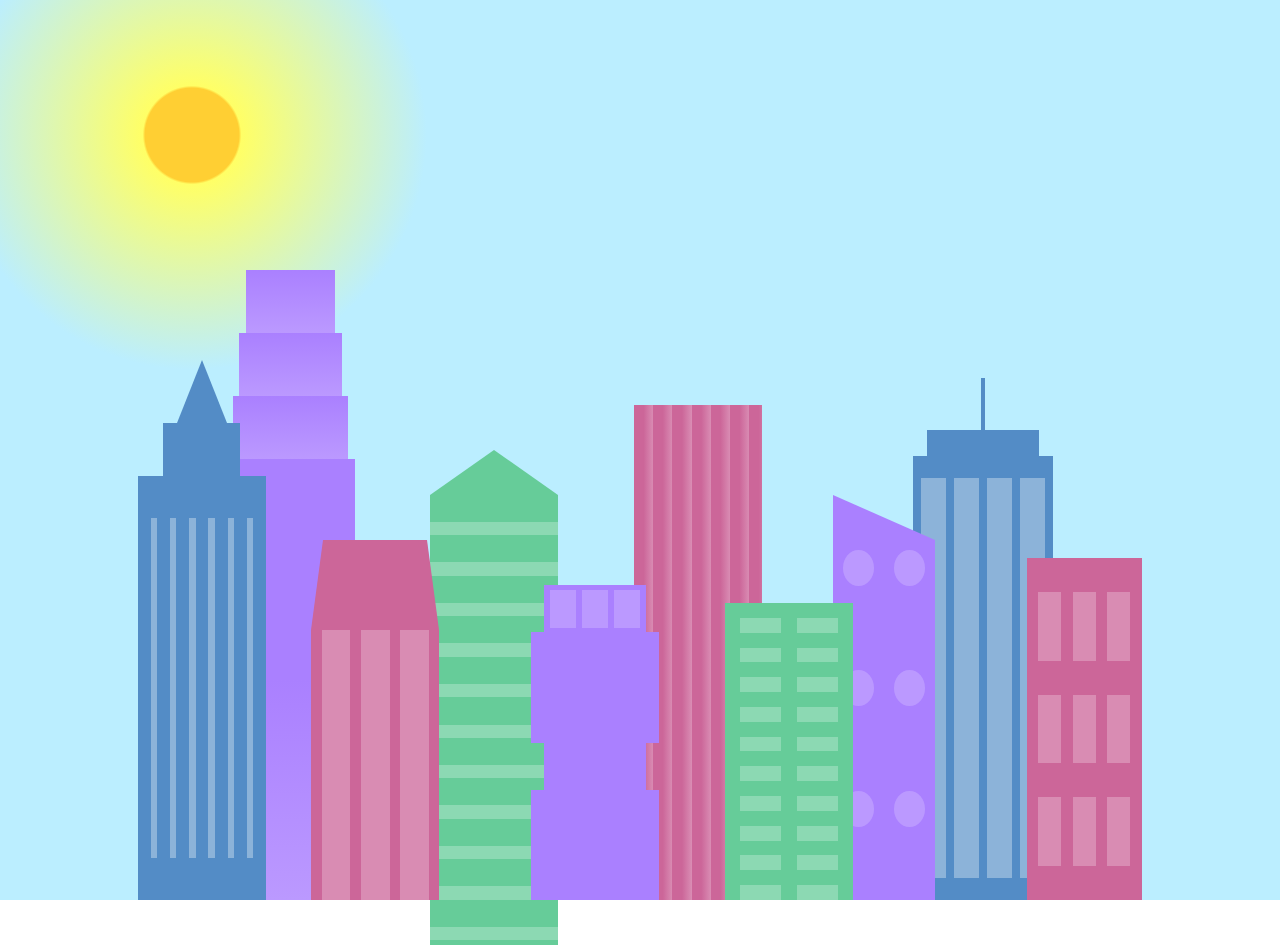
<file: city skyline/city.html>
<!DOCTYPE html>
<html lang="en">    
  <head>
    <meta charset="UTF-8">
    <title>City Skyline</title>
    <link href="styles.css" rel="stylesheet" />   
  </head>

  <body>
    <div class="background-buildings sky">
      <div></div>
      <div></div>
      <div class="bb1 building-wrap">
        <div class="bb1a bb1-window"></div>
        <div class="bb1b bb1-window"></div>
        <div class="bb1c bb1-window"></div>
        <div class="bb1d"></div>
      </div>
      <div class="bb2">
        <div class="bb2a"></div>
        <div class="bb2b"></div>
      </div>
      <div class="bb3"></div>
      <div></div>
      <div class="bb4 building-wrap">
        <div class="bb4a"></div>
        <div class="bb4b"></div>
        <div class="bb4c window-wrap">
          <div class="bb4-window"></div>
          <div class="bb4-window"></div>
          <div class="bb4-window"></div>
          <div class="bb4-window"></div>
        </div>
      </div>
      <div></div>
      <div></div>
    </div>

    <div class="foreground-buildings">
      <div></div>
      <div></div>
      <div class="fb1 building-wrap">
        <div class="fb1a"></div>
        <div class="fb1b"></div>
        <div class="fb1c"></div>
      </div>
      <div class="fb2">
        <div class="fb2a"></div>
        <div class="fb2b window-wrap">
          <div class="fb2-window"></div>
          <div class="fb2-window"></div>
          <div class="fb2-window"></div>
        </div>
      </div>
      <div></div>
      <div class="fb3 building-wrap">
        <div class="fb3a window-wrap">
          <div class="fb3-window"></div>
          <div class="fb3-window"></div>
          <div class="fb3-window"></div>
        </div>
        <div class="fb3b"></div>
        <div class="fb3a"></div>
        <div class="fb3b"></div>
      </div>
      <div class="fb4">
        <div class="fb4a"></div>
        <div class="fb4b">
          <div class="fb4-window"></div>
          <div class="fb4-window"></div>
          <div class="fb4-window"></div>
          <div class="fb4-window"></div>
          <div class="fb4-window"></div>
          <div class="fb4-window"></div>
        </div>
      </div>
      <div class="fb5"></div>
      <div class="fb6"></div>
      <div></div>
      <div></div>
    </div>
  </body>
</html>
</file>
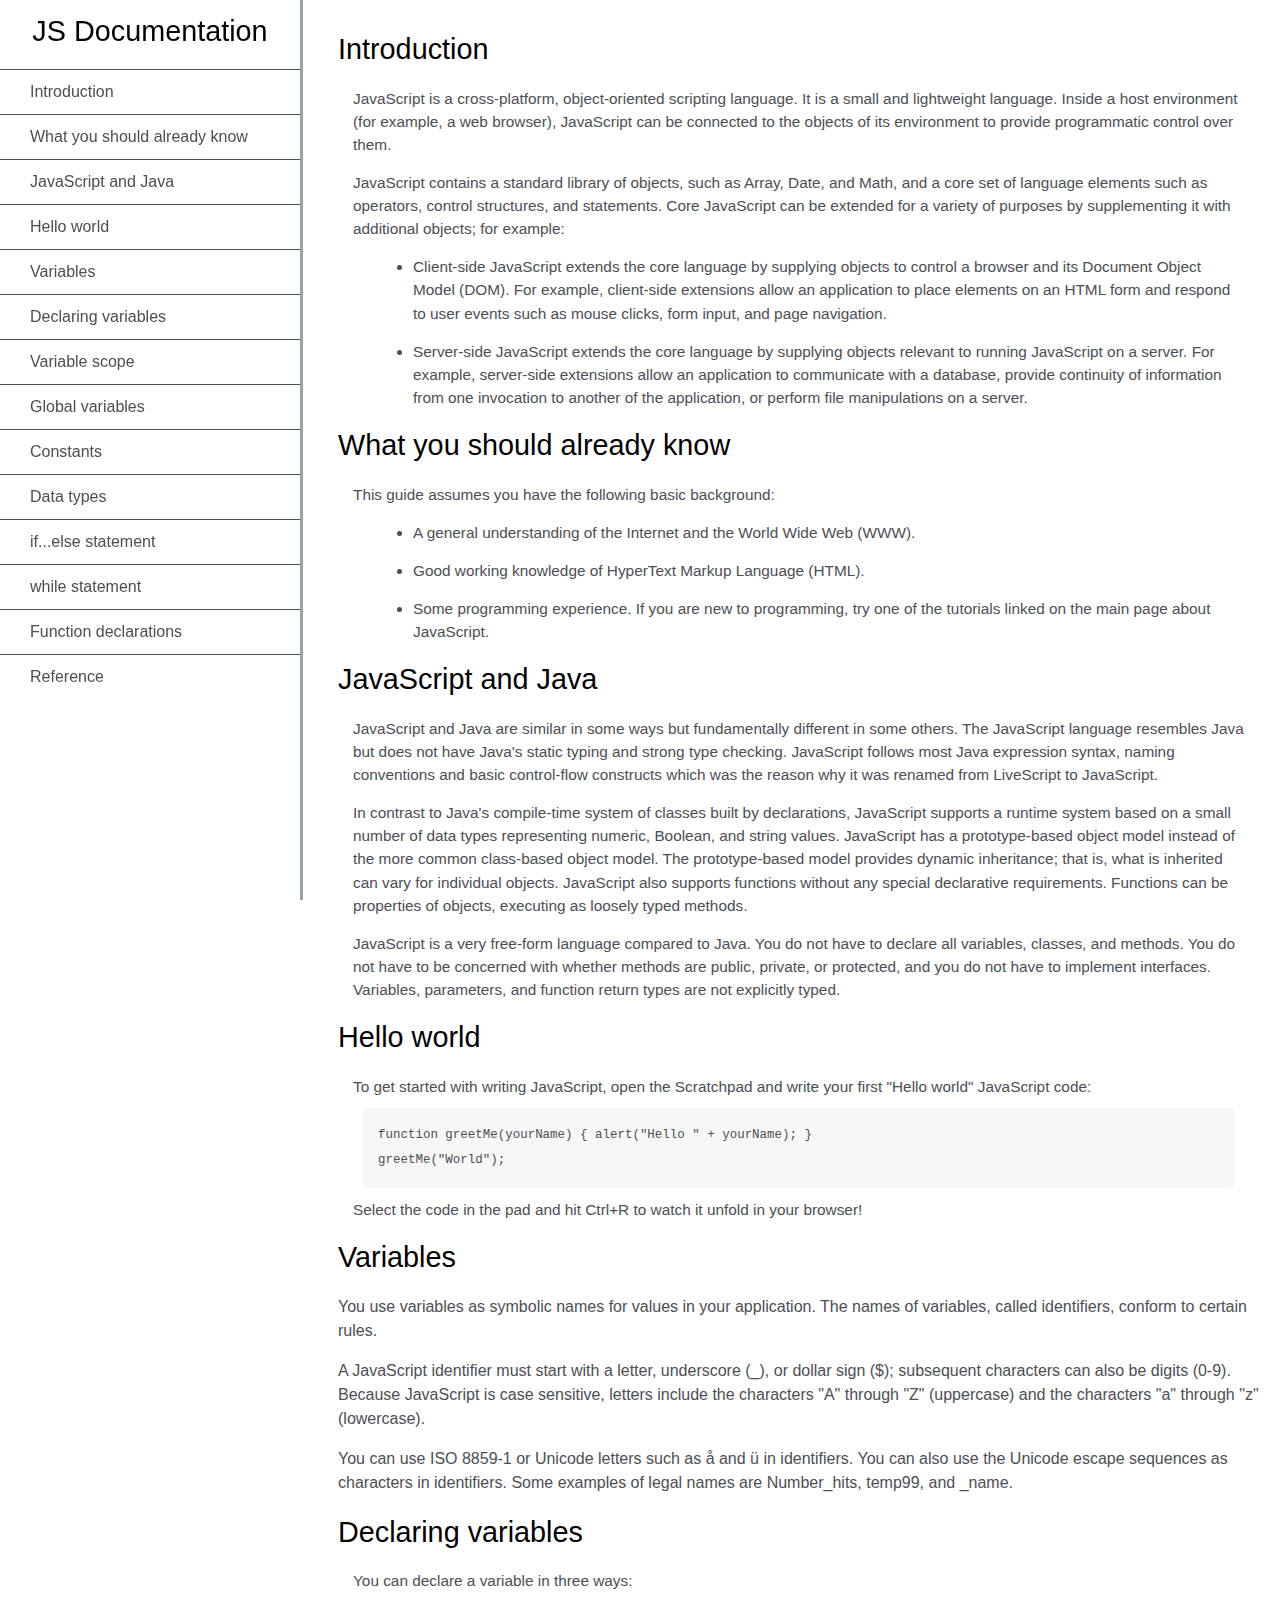
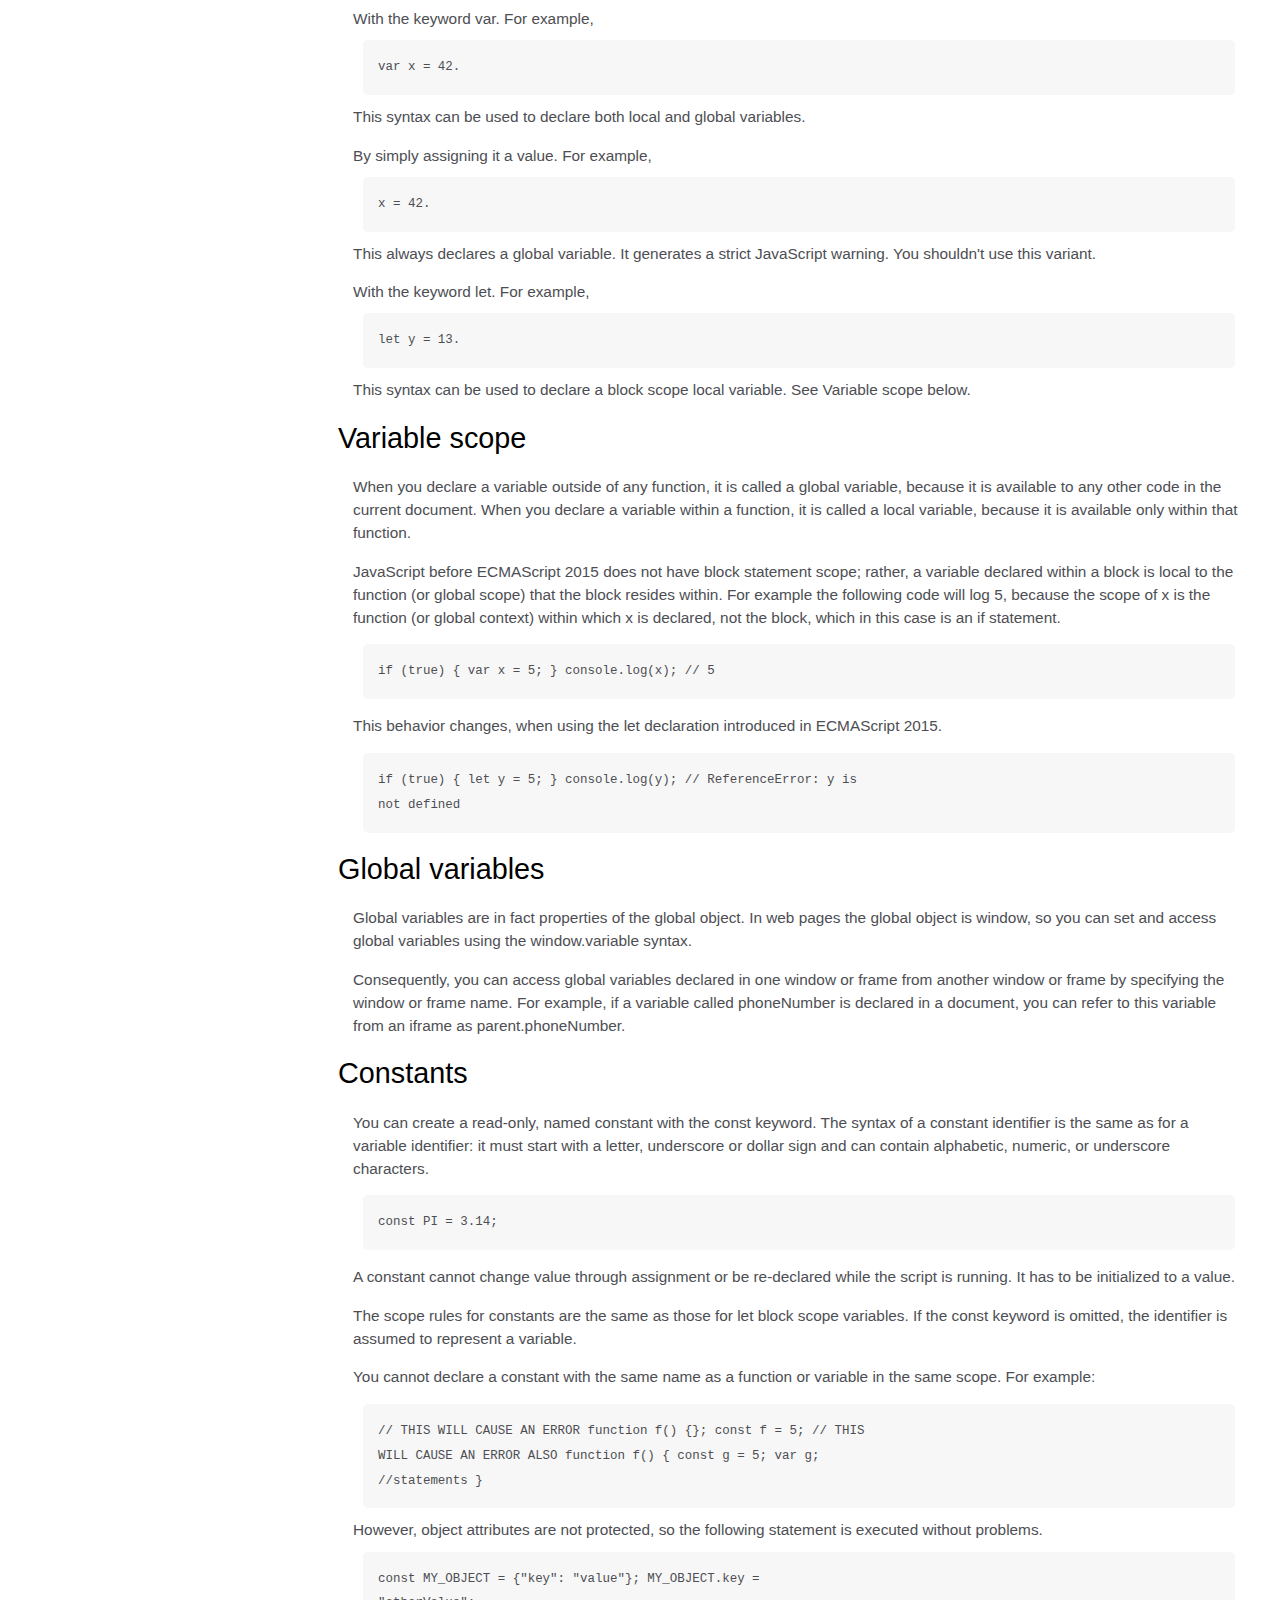
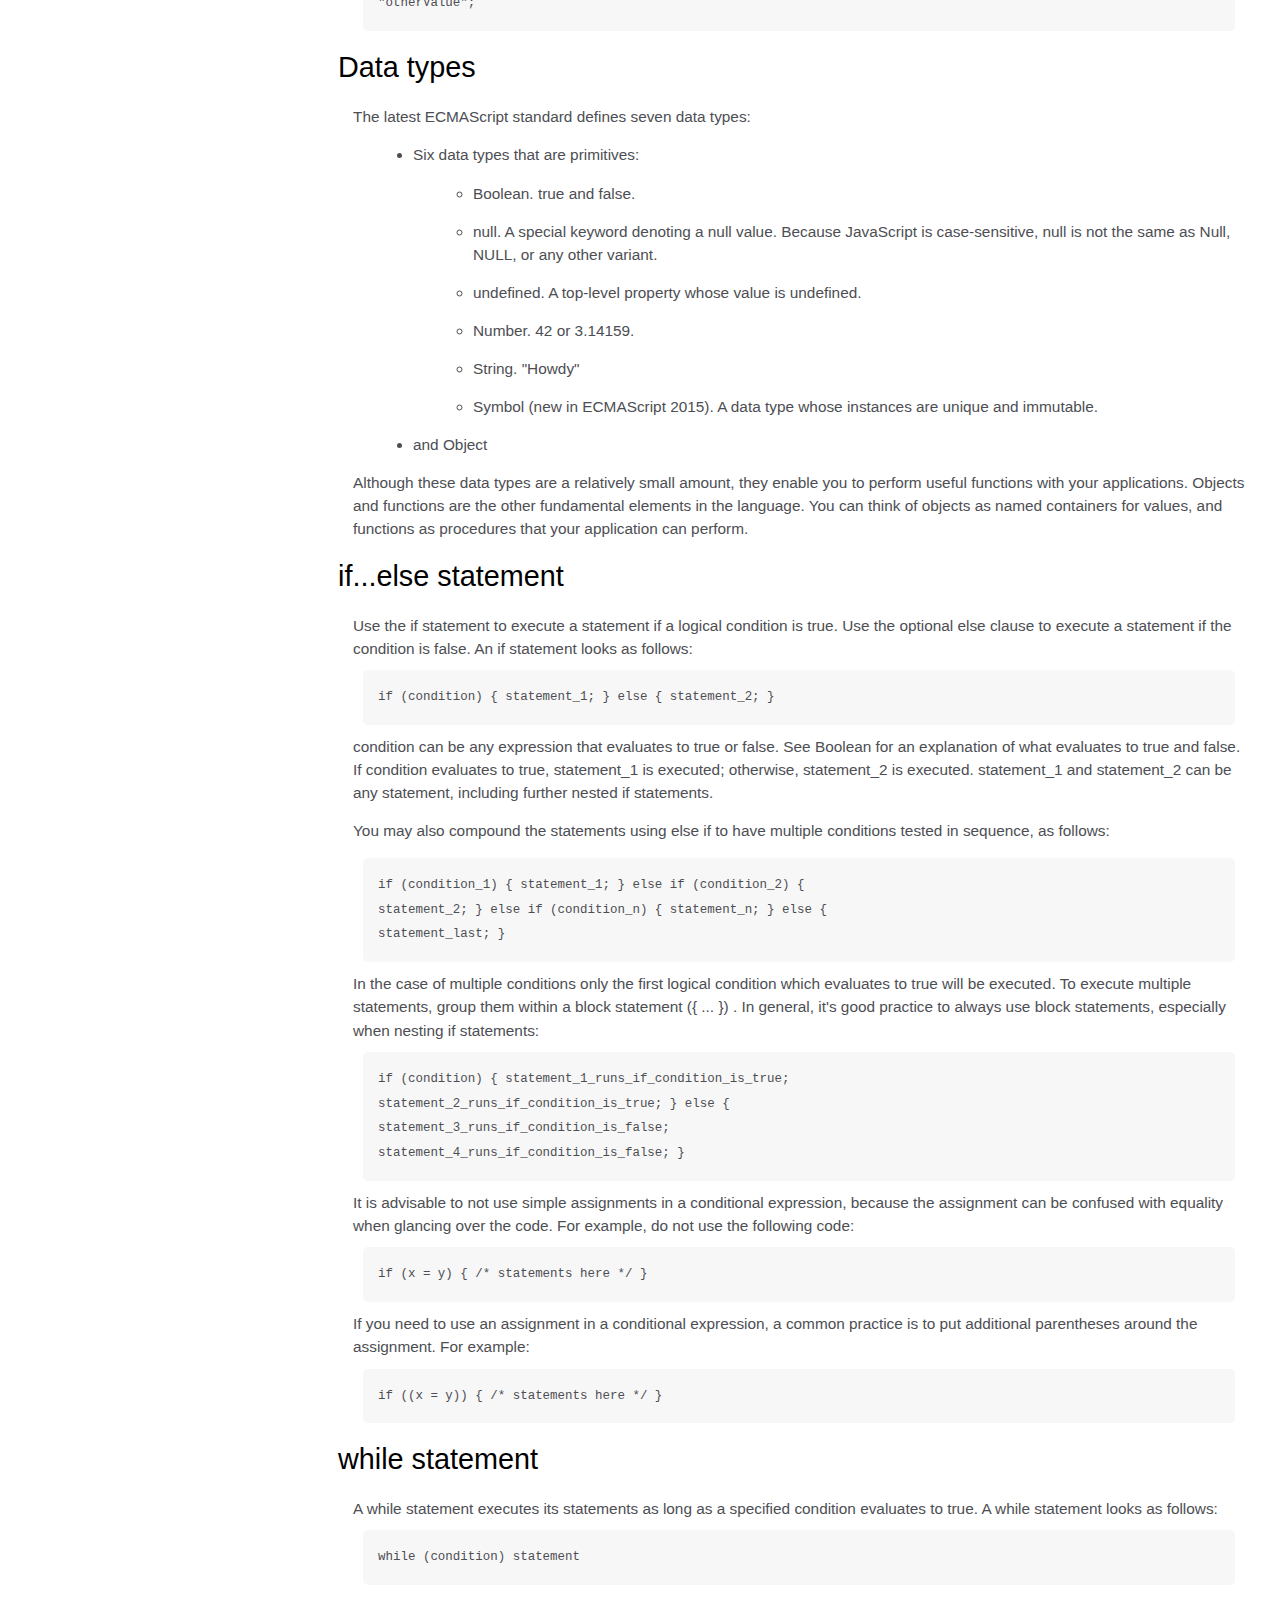
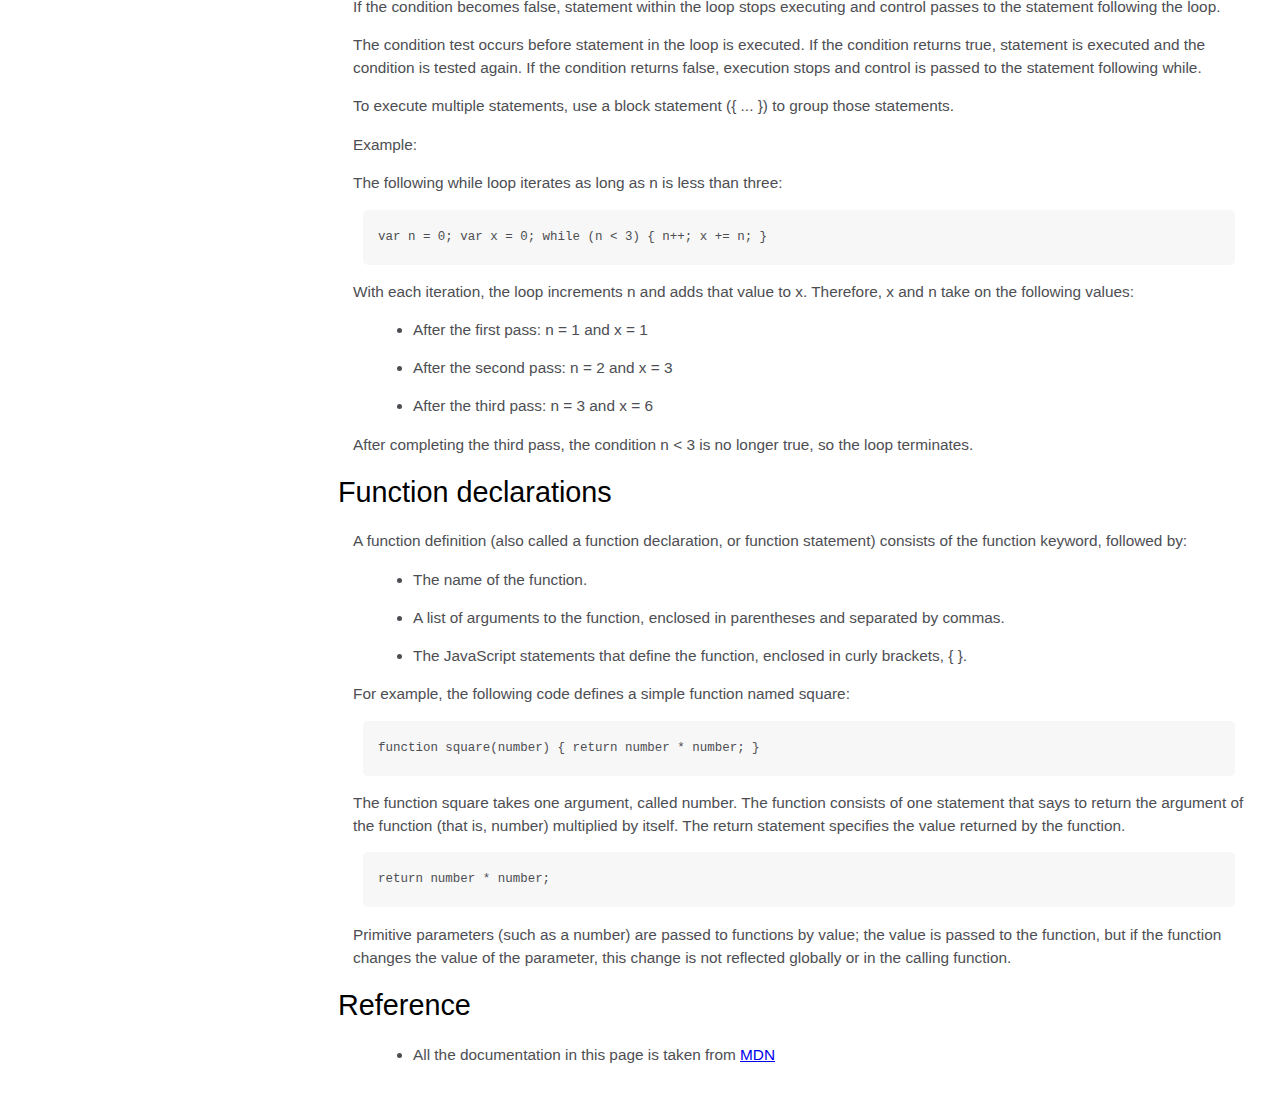
<file: documentation page/documentation.html>
<!DOCTYPE html>
<html>
  <head>
    <link rel="stylesheet" href="styles.css" />
  </head>
  <body>
    <nav id="navbar">
      <header>JS Documentation</header>
      <ul>
        <li><a class="nav-link" href="#Introduction">Introduction</a></li>
        <li>
          <a class="nav-link" href="#What_you_should_already_know"
            >What you should already know</a
          >
        </li>
        <li>
          <a class="nav-link" href="#JavaScript_and_Java"
            >JavaScript and Java</a
          >
        </li>
        <li><a class="nav-link" href="#Hello_world">Hello world</a></li>
        <li><a class="nav-link" href="#Variables">Variables</a></li>
        <li>
          <a class="nav-link" href="#Declaring_variables"
            >Declaring variables</a
          >
        </li>
        <li><a class="nav-link" href="#Variable_scope">Variable scope</a></li>
        <li>
          <a class="nav-link" href="#Global_variables">Global variables</a>
        </li>
        <li><a class="nav-link" href="#Constants">Constants</a></li>
        <li><a class="nav-link" href="#Data_types">Data types</a></li>
        <li>
          <a class="nav-link" href="#if...else_statement"
            >if...else statement</a
          >
        </li>
        <li><a class="nav-link" href="#while_statement">while statement</a></li>
        <li>
          <a class="nav-link" href="#Function_declarations"
            >Function declarations</a
          >
        </li>
        <li><a class="nav-link" href="#Reference">Reference</a></li>
      </ul>
    </nav>
    <main id="main-doc">
      <section class="main-section" id="Introduction">
        <header>Introduction</header>
        <article>
          <p>
            JavaScript is a cross-platform, object-oriented scripting language.
            It is a small and lightweight language. Inside a host environment
            (for example, a web browser), JavaScript can be connected to the
            objects of its environment to provide programmatic control over
            them.
          </p>

          <p>
            JavaScript contains a standard library of objects, such as Array,
            Date, and Math, and a core set of language elements such as
            operators, control structures, and statements. Core JavaScript can
            be extended for a variety of purposes by supplementing it with
            additional objects; for example:
          </p>
          <ul>
            <li>
              Client-side JavaScript extends the core language by supplying
              objects to control a browser and its Document Object Model (DOM).
              For example, client-side extensions allow an application to place
              elements on an HTML form and respond to user events such as mouse
              clicks, form input, and page navigation.
            </li>
            <li>
              Server-side JavaScript extends the core language by supplying
              objects relevant to running JavaScript on a server. For example,
              server-side extensions allow an application to communicate with a
              database, provide continuity of information from one invocation to
              another of the application, or perform file manipulations on a
              server.
            </li>
          </ul>
        </article>
      </section>
      <section class="main-section" id="What_you_should_already_know">
        <header>What you should already know</header>
        <article>
          <p>This guide assumes you have the following basic background:</p>

          <ul>
            <li>
              A general understanding of the Internet and the World Wide Web
              (WWW).
            </li>
            <li>Good working knowledge of HyperText Markup Language (HTML).</li>
            <li>
              Some programming experience. If you are new to programming, try
              one of the tutorials linked on the main page about JavaScript.
            </li>
          </ul>
        </article>
      </section>
      <section class="main-section" id="JavaScript_and_Java">
        <header>JavaScript and Java</header>
        <article>
          <p>
            JavaScript and Java are similar in some ways but fundamentally
            different in some others. The JavaScript language resembles Java but
            does not have Java's static typing and strong type checking.
            JavaScript follows most Java expression syntax, naming conventions
            and basic control-flow constructs which was the reason why it was
            renamed from LiveScript to JavaScript.
          </p>

          <p>
            In contrast to Java's compile-time system of classes built by
            declarations, JavaScript supports a runtime system based on a small
            number of data types representing numeric, Boolean, and string
            values. JavaScript has a prototype-based object model instead of the
            more common class-based object model. The prototype-based model
            provides dynamic inheritance; that is, what is inherited can vary
            for individual objects. JavaScript also supports functions without
            any special declarative requirements. Functions can be properties of
            objects, executing as loosely typed methods.
          </p>
          <p>
            JavaScript is a very free-form language compared to Java. You do not
            have to declare all variables, classes, and methods. You do not have
            to be concerned with whether methods are public, private, or
            protected, and you do not have to implement interfaces. Variables,
            parameters, and function return types are not explicitly typed.
          </p>
        </article>
      </section>
      <section class="main-section" id="Hello_world">
        <header>Hello world</header>
        <article>
          To get started with writing JavaScript, open the Scratchpad and write
          your first "Hello world" JavaScript code:
          <code
            >function greetMe(yourName) { alert("Hello " + yourName); }
            greetMe("World");
          </code>

          Select the code in the pad and hit Ctrl+R to watch it unfold in your
          browser!
        </article>
      </section>
      <section class="main-section" id="Variables">
        <header>Variables</header>
        <p>
          You use variables as symbolic names for values in your application.
          The names of variables, called identifiers, conform to certain rules.
        </p>
        <p>
          A JavaScript identifier must start with a letter, underscore (_), or
          dollar sign ($); subsequent characters can also be digits (0-9).
          Because JavaScript is case sensitive, letters include the characters
          "A" through "Z" (uppercase) and the characters "a" through "z"
          (lowercase).
        </p>
        <p>
          You can use ISO 8859-1 or Unicode letters such as å and ü in
          identifiers. You can also use the Unicode escape sequences as
          characters in identifiers. Some examples of legal names are
          Number_hits, temp99, and _name.
        </p>
      </section>
      <section class="main-section" id="Declaring_variables">
        <header>Declaring variables</header>
        <article>
          You can declare a variable in three ways:
          <p>
            With the keyword var. For example, <code>var x = 42.</code> This
            syntax can be used to declare both local and global variables.
          </p>
          <p>
            By simply assigning it a value. For example,
            <code>x = 42.</code> This always declares a global variable. It
            generates a strict JavaScript warning. You shouldn't use this
            variant.
          </p>
          <p>
            With the keyword let. For example,<code> let y = 13.</code> This
            syntax can be used to declare a block scope local variable. See
            Variable scope below.
          </p>
        </article>
      </section>
      <section class="main-section" id="Variable_scope">
        <header>Variable scope</header>
        <article>
          <p>
            When you declare a variable outside of any function, it is called a
            global variable, because it is available to any other code in the
            current document. When you declare a variable within a function, it
            is called a local variable, because it is available only within that
            function.
          </p>

          <p>
            JavaScript before ECMAScript 2015 does not have block statement
            scope; rather, a variable declared within a block is local to the
            function (or global scope) that the block resides within. For
            example the following code will log 5, because the scope of x is the
            function (or global context) within which x is declared, not the
            block, which in this case is an if statement.
          </p>
          <code>if (true) { var x = 5; } console.log(x); // 5</code>
          <p>
            This behavior changes, when using the let declaration introduced in
            ECMAScript 2015.
          </p>

          <code
            >if (true) { let y = 5; } console.log(y); // ReferenceError: y is
            not defined</code
          >
        </article>
      </section>
      <section class="main-section" id="Global_variables">
        <header>Global variables</header>
        <article>
          <p>
            Global variables are in fact properties of the global object. In web
            pages the global object is window, so you can set and access global
            variables using the window.variable syntax.
          </p>

          <p>
            Consequently, you can access global variables declared in one window
            or frame from another window or frame by specifying the window or
            frame name. For example, if a variable called phoneNumber is
            declared in a document, you can refer to this variable from an
            iframe as parent.phoneNumber.
          </p>
        </article>
      </section>
      <section class="main-section" id="Constants">
        <header>Constants</header>
        <article>
          <p>
            You can create a read-only, named constant with the const keyword.
            The syntax of a constant identifier is the same as for a variable
            identifier: it must start with a letter, underscore or dollar sign
            and can contain alphabetic, numeric, or underscore characters.
          </p>

          <code>const PI = 3.14;</code>
          <p>
            A constant cannot change value through assignment or be re-declared
            while the script is running. It has to be initialized to a value.
          </p>

          <p>
            The scope rules for constants are the same as those for let block
            scope variables. If the const keyword is omitted, the identifier is
            assumed to represent a variable.
          </p>

          <p>
            You cannot declare a constant with the same name as a function or
            variable in the same scope. For example:
          </p>

          <code
            >// THIS WILL CAUSE AN ERROR function f() {}; const f = 5; // THIS
            WILL CAUSE AN ERROR ALSO function f() { const g = 5; var g;
            //statements }</code
          >
          However, object attributes are not protected, so the following
          statement is executed without problems.
          <code
            >const MY_OBJECT = {"key": "value"}; MY_OBJECT.key =
            "otherValue";</code
          >
        </article>
      </section>
      <section class="main-section" id="Data_types">
        <header>Data types</header>
        <article>
          <p>The latest ECMAScript standard defines seven data types:</p>
          <ul>
            <li>
              <p>Six data types that are primitives:</p>
              <ul>
                <li>Boolean. true and false.</li>
                <li>
                  null. A special keyword denoting a null value. Because
                  JavaScript is case-sensitive, null is not the same as Null,
                  NULL, or any other variant.
                </li>
                <li>
                  undefined. A top-level property whose value is undefined.
                </li>
                <li>Number. 42 or 3.14159.</li>
                <li>String. "Howdy"</li>
                <li>
                  Symbol (new in ECMAScript 2015). A data type whose instances
                  are unique and immutable.
                </li>
              </ul>
            </li>

            <li>and Object</li>
          </ul>
          Although these data types are a relatively small amount, they enable
          you to perform useful functions with your applications. Objects and
          functions are the other fundamental elements in the language. You can
          think of objects as named containers for values, and functions as
          procedures that your application can perform.
        </article>
      </section>
      <section class="main-section" id="if...else_statement">
        <header>if...else statement</header>
        <article>
          Use the if statement to execute a statement if a logical condition is
          true. Use the optional else clause to execute a statement if the
          condition is false. An if statement looks as follows:

          <code>if (condition) { statement_1; } else { statement_2; }</code>
          condition can be any expression that evaluates to true or false. See
          Boolean for an explanation of what evaluates to true and false. If
          condition evaluates to true, statement_1 is executed; otherwise,
          statement_2 is executed. statement_1 and statement_2 can be any
          statement, including further nested if statements.
          <p>
            You may also compound the statements using else if to have multiple
            conditions tested in sequence, as follows:
          </p>
          <code
            >if (condition_1) { statement_1; } else if (condition_2) {
            statement_2; } else if (condition_n) { statement_n; } else {
            statement_last; }
          </code>
          In the case of multiple conditions only the first logical condition
          which evaluates to true will be executed. To execute multiple
          statements, group them within a block statement ({ ... }) . In
          general, it's good practice to always use block statements, especially
          when nesting if statements:

          <code
            >if (condition) { statement_1_runs_if_condition_is_true;
            statement_2_runs_if_condition_is_true; } else {
            statement_3_runs_if_condition_is_false;
            statement_4_runs_if_condition_is_false; }</code
          >
          It is advisable to not use simple assignments in a conditional
          expression, because the assignment can be confused with equality when
          glancing over the code. For example, do not use the following code:
          <code>if (x = y) { /* statements here */ }</code> If you need to use
          an assignment in a conditional expression, a common practice is to put
          additional parentheses around the assignment. For example:

          <code>if ((x = y)) { /* statements here */ }</code>
        </article>
      </section>
      <section class="main-section" id="while_statement">
        <header>while statement</header>
        <article>
          A while statement executes its statements as long as a specified
          condition evaluates to true. A while statement looks as follows:

          <code>while (condition) statement</code> If the condition becomes
          false, statement within the loop stops executing and control passes to
          the statement following the loop.

          <p>
            The condition test occurs before statement in the loop is executed.
            If the condition returns true, statement is executed and the
            condition is tested again. If the condition returns false, execution
            stops and control is passed to the statement following while.
          </p>

          <p>
            To execute multiple statements, use a block statement ({ ... }) to
            group those statements.
          </p>

          Example:

          <p>
            The following while loop iterates as long as n is less than three:
          </p>

          <code>var n = 0; var x = 0; while (n &lt; 3) { n++; x += n; }</code>
          <p>
            With each iteration, the loop increments n and adds that value to x.
            Therefore, x and n take on the following values:
          </p>

          <ul>
            <li>After the first pass: n = 1 and x = 1</li>
            <li>After the second pass: n = 2 and x = 3</li>
            <li>After the third pass: n = 3 and x = 6</li>
          </ul>
          <p>
            After completing the third pass, the condition n &lt; 3 is no longer
            true, so the loop terminates.
          </p>
        </article>
      </section>
      <section class="main-section" id="Function_declarations">
        <header>Function declarations</header>
        <article>
          A function definition (also called a function declaration, or function
          statement) consists of the function keyword, followed by:

          <ul>
            <li>The name of the function.</li>
            <li>
              A list of arguments to the function, enclosed in parentheses and
              separated by commas.
            </li>
            <li>
              The JavaScript statements that define the function, enclosed in
              curly brackets, { }.
            </li>
          </ul>
          <p>
            For example, the following code defines a simple function named
            square:
          </p>

          <code>function square(number) { return number * number; }</code>
          <p>
            The function square takes one argument, called number. The function
            consists of one statement that says to return the argument of the
            function (that is, number) multiplied by itself. The return
            statement specifies the value returned by the function.
          </p>
          <code>return number * number;</code>
          <p>
            Primitive parameters (such as a number) are passed to functions by
            value; the value is passed to the function, but if the function
            changes the value of the parameter, this change is not reflected
            globally or in the calling function.
          </p>
        </article>
      </section>
      <section class="main-section" id="Reference">
        <header>Reference</header>
        <article>
          <ul>
            <li>
              All the documentation in this page is taken from
              <a
                href="https://developer.mozilla.org/en-US/docs/Web/JavaScript/Guide"
                target="_blank"
                >MDN</a
              >
            </li>
          </ul>
        </article>
      </section>
    </main>
  </body>
</html>
</file>
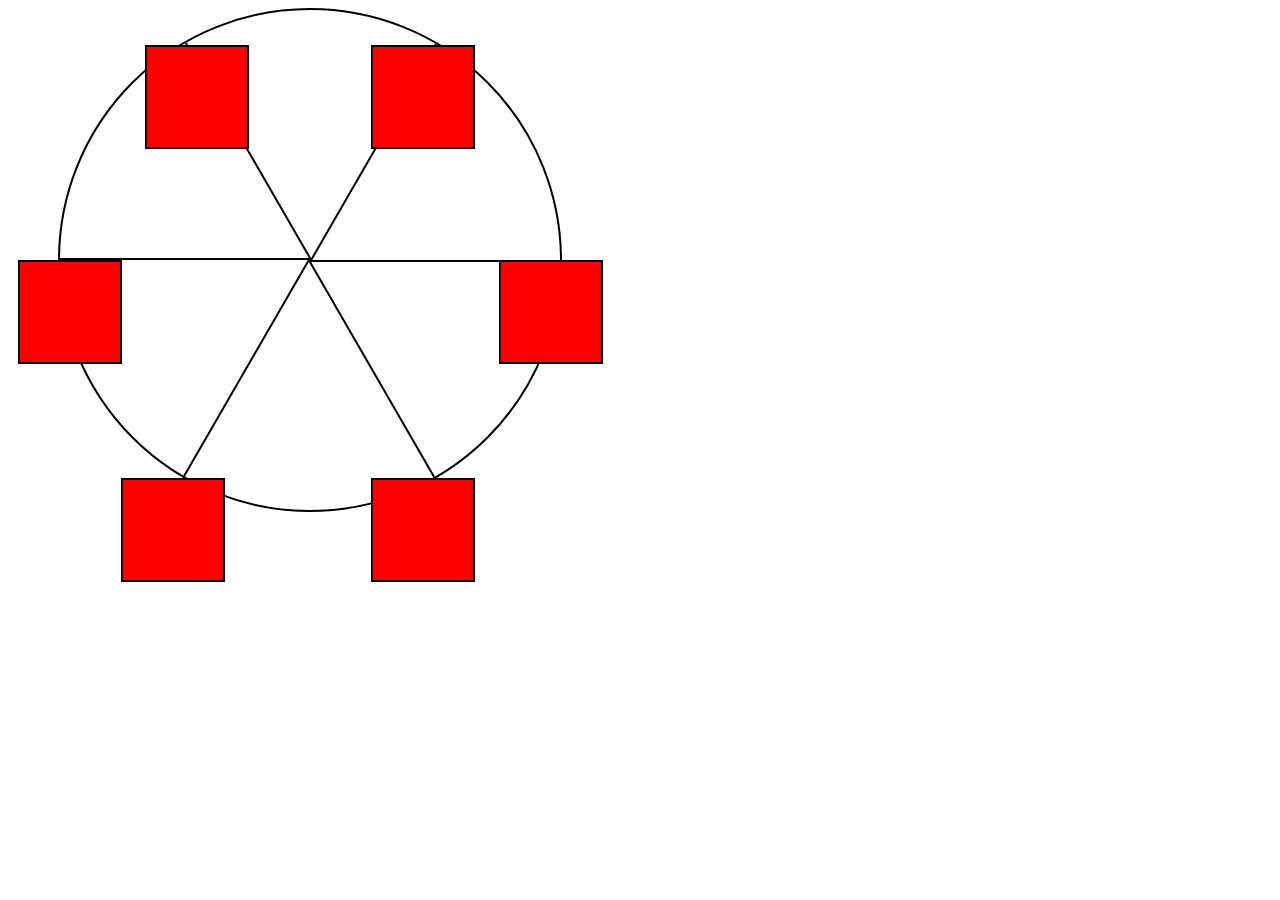
<file: ferris wheel/wheel.html>
<!DOCTYPE html>
<html lang="en">
  <head>
    <meta charset="UTF-8">
    <title>Ferris Wheel</title>
    <link rel="stylesheet" href="./styles.css">
  </head>
  <body>
    <div class="wheel">
      <span class="line"></span>
      <span class="line"></span>
      <span class="line"></span>
      <span class="line"></span>
      <span class="line"></span>
      <span class="line"></span>

      <div class="cabin"></div>
      <div class="cabin"></div>
      <div class="cabin"></div>
      <div class="cabin"></div>
      <div class="cabin"></div>
      <div class="cabin"></div>
    </div>
  </body>
</html>
</file>
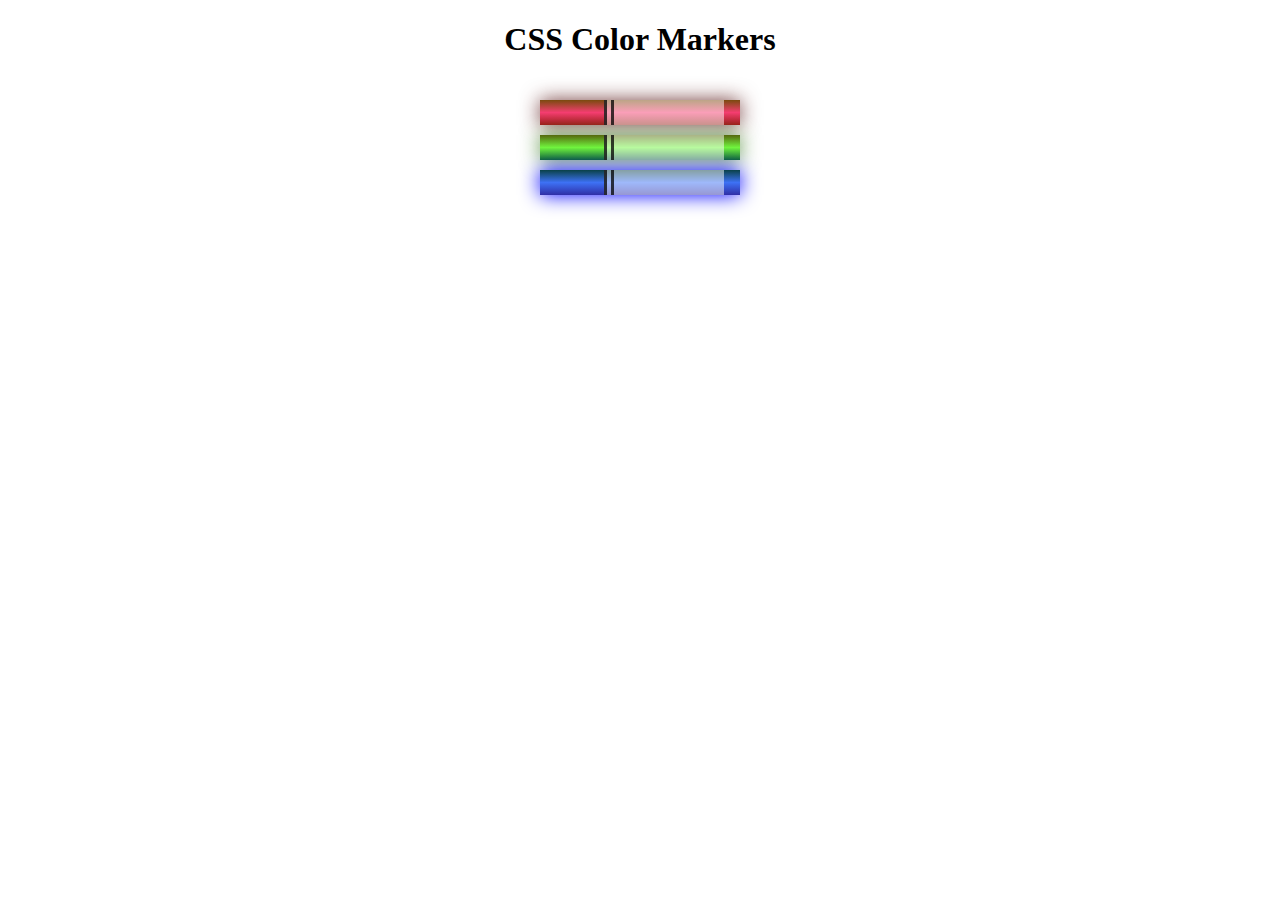
<file: markers/markers.html>
<!DOCTYPE html>
<html lang="en">
  <head>
    <meta charset="utf-8">
    <meta name="viewport" content="width=device-width, initial-scale=1.0">
    <title>Colored Markers</title>
    <link rel="stylesheet" href="styles.css">
  </head>
  <body>
    <h1>CSS Color Markers</h1>
    <div class="container">
      <div class="marker red">
        <div class="cap"></div>
        <div class="sleeve"></div>
      </div>
      <div class="marker green">
        <div class="cap"></div>
        <div class="sleeve"></div>
      </div>
      <div class="marker blue">
        <div class="cap"></div>
        <div class="sleeve"></div>
      </div>
    </div>
  </body>
</html>
</file>
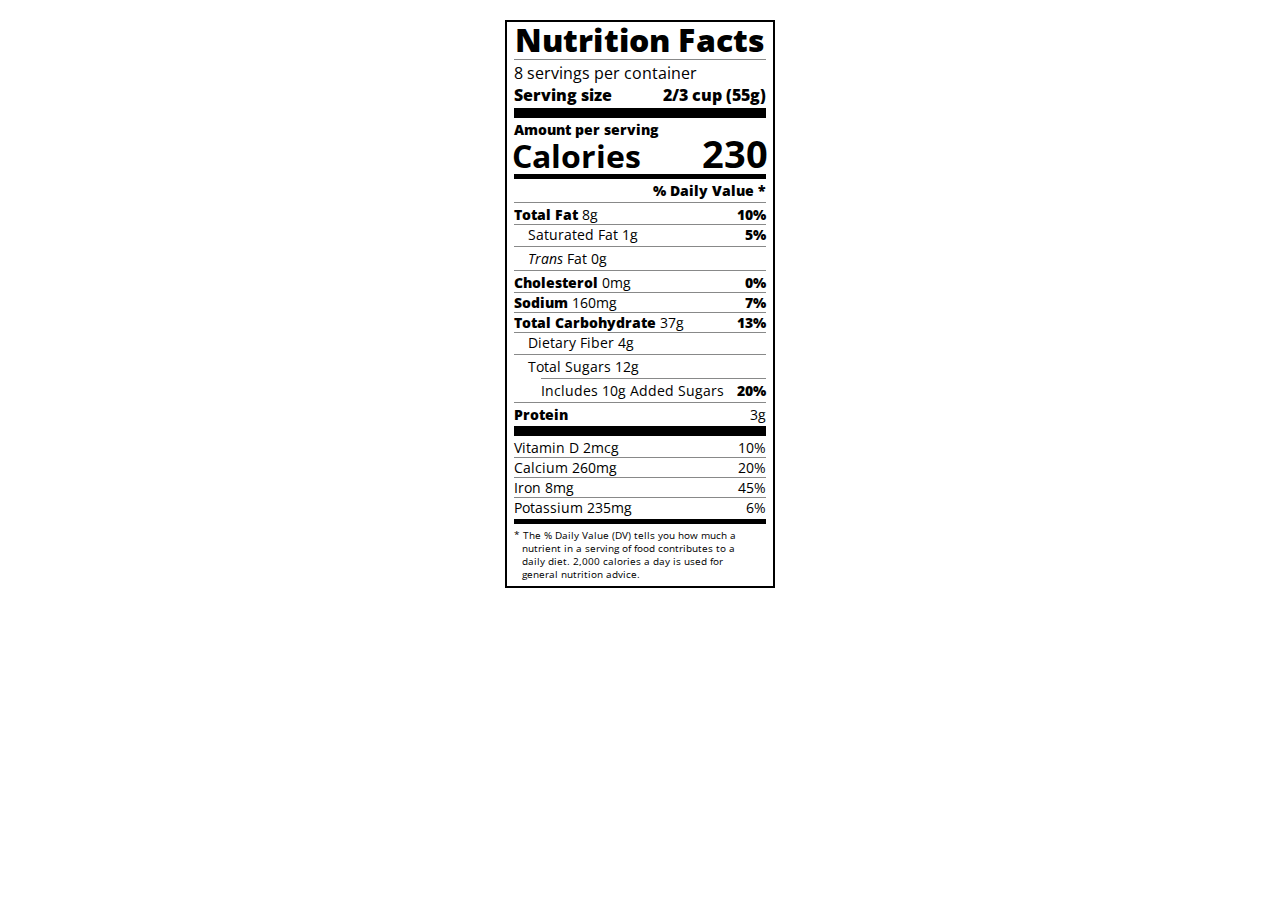
<file: nutrition/nutrition.html>
<!DOCTYPE html>
<html lang="en">

<head>
  <meta charset="UTF-8">
  <meta name="viewport" content="width=device-width, initial-scale=1.0" />
  <title>Nutrition Label</title>
  <link href="https://fonts.googleapis.com/css?family=Open+Sans:400,700,800" rel="stylesheet">
  <link href="./styles.css" rel="stylesheet">
</head>

<body>
  <div class="label">
    <header>
      <h1 class="bold">Nutrition Facts</h1>
      <div class="divider"></div>
      <p>8 servings per container</p>
      <p class="bold">Serving size <span>2/3 cup (55g)</span></p>
    </header>
    <div class="divider large"></div>
    <div class="calories-info">
      <div class="left-container">
        <h2 class="bold small-text">Amount per serving</h2>
        <p>Calories</p>
      </div>
      <span class="right">230</span>
    </div>
    <div class="divider medium"></div>
    <div class="daily-value small-text">
      <p class="bold right no-divider">% Daily Value *</p>
      <div class="divider"></div>
      <p><span><span class="bold">Total Fat</span> 8g</span> <span class="bold right">10%</span></p>
      <p class="indent no-divider">Saturated Fat 1g <span class="bold right">5%</span></p>
      <div class="divider"></div>
      <p class="indent no-divider"><span><i>Trans</i> Fat 0g</span></p>
      <div class="divider"></div>
      <p><span><span class="bold">Cholesterol</span> 0mg</span> <span class="right bold">0%</span></p>
      <p><span><span class="bold">Sodium</span> 160mg</span> <span class="right bold">7%</span></p>
      <p><span><span class="bold">Total Carbohydrate</span> 37g</span> <span class="right bold">13%</span></p>
      <p class="indent no-divider">Dietary Fiber 4g</p>
      <div class="divider"></div>
      <p class="indent no-divider">Total Sugars 12g</p>
      <div class="divider double-indent"></div>
      <p class="double-indent no-divider">Includes 10g Added Sugars <span class="right bold">20%</span>
      <div class="divider"></div>
      <p class="no-divider"><span class="bold">Protein</span> 3g</p>
      <div class="divider large"></div>
      <p>Vitamin D 2mcg <span>10%</span></p>
      <p>Calcium 260mg <span>20%</span></p>
      <p>Iron 8mg <span>45%</span></p>
      <p class="no-divider">Potassium 235mg <span>6%</span></p>
    </div>
    <div class="divider medium"></div>
    <p class="note">* The % Daily Value (DV) tells you how much a nutrient in a serving of food contributes to a daily
      diet. 2,000 calories a day is used for general nutrition advice.</p>
  </div>
</body>
</html>
</file>
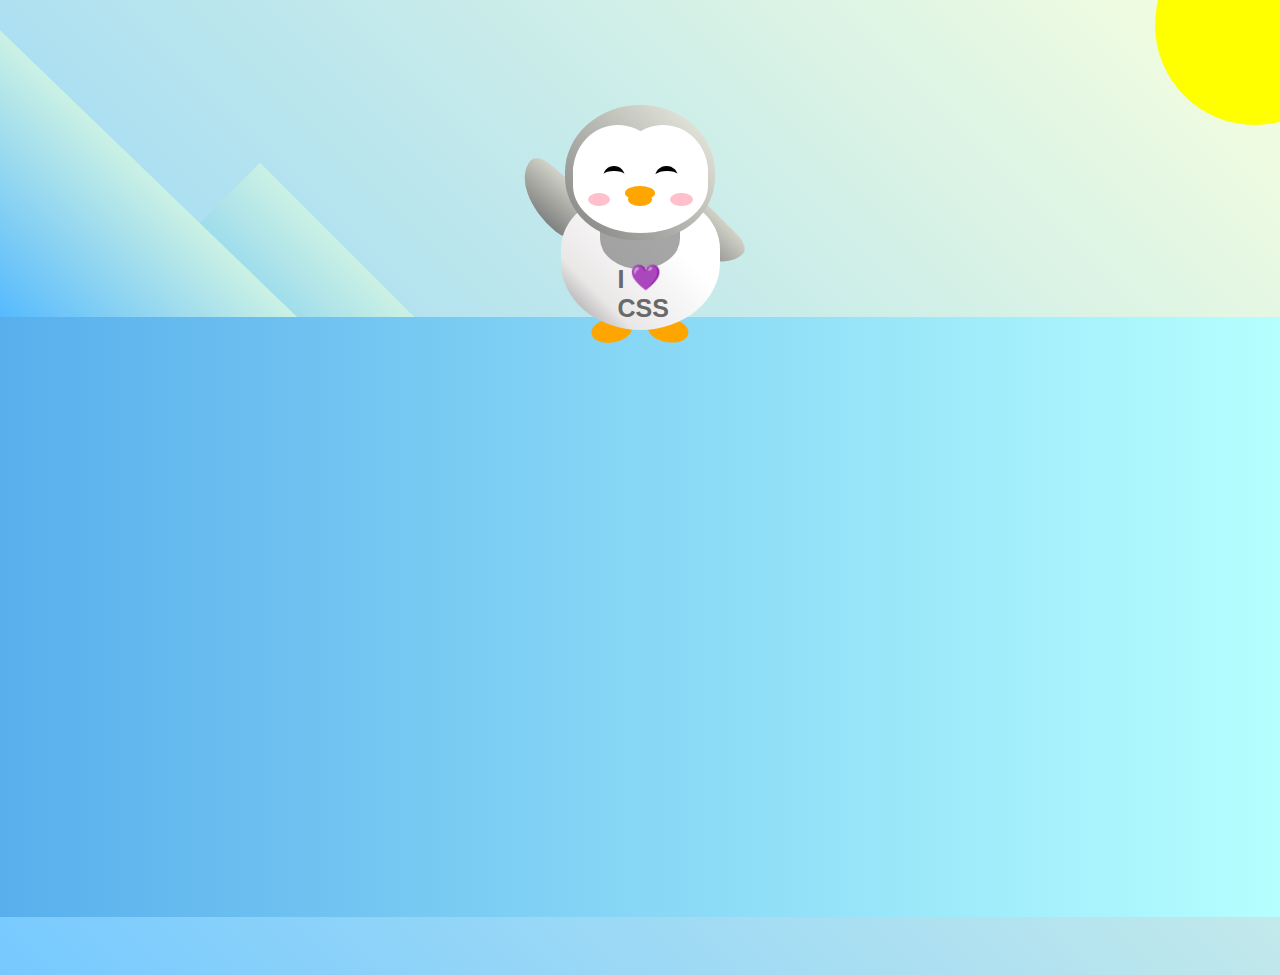
<file: penguin/penguin.html>
<!DOCTYPE html>
<html lang="en">
  <head>
    <meta charset="UTF-8" />
    <link rel="stylesheet" href="./styles.css" />
    <title>Penguin</title>
    <meta name="viewport" content="width=device-width, initial-scale=1.0" />
  </head>

  <body>
    <div class="left-mountain"></div>
    <div class="back-mountain"></div>
    <div class="sun"></div>
    <div class="penguin">
      <div class="penguin-head">
        <div class="face left"></div>
        <div class="face right"></div>
        <div class="chin"></div>
        <div class="eye left">
          <div class="eye-lid"></div>
        </div>
        <div class="eye right">
          <div class="eye-lid"></div>
        </div>
        <div class="blush left"></div>
        <div class="blush right"></div>
        <div class="beak top"></div>
        <div class="beak bottom"></div>
      </div>
      <div class="shirt">
        <div>💜</div>
        <p>I CSS</p>
      </div> 
      <div class="penguin-body">
        <div class="arm left"></div>
        <div class="arm right"></div>
        <div class="foot left"></div>
        <div class="foot right"></div>
      </div>
    </div>

    <div class="ground"></div>
  </body>
</html>
</file>
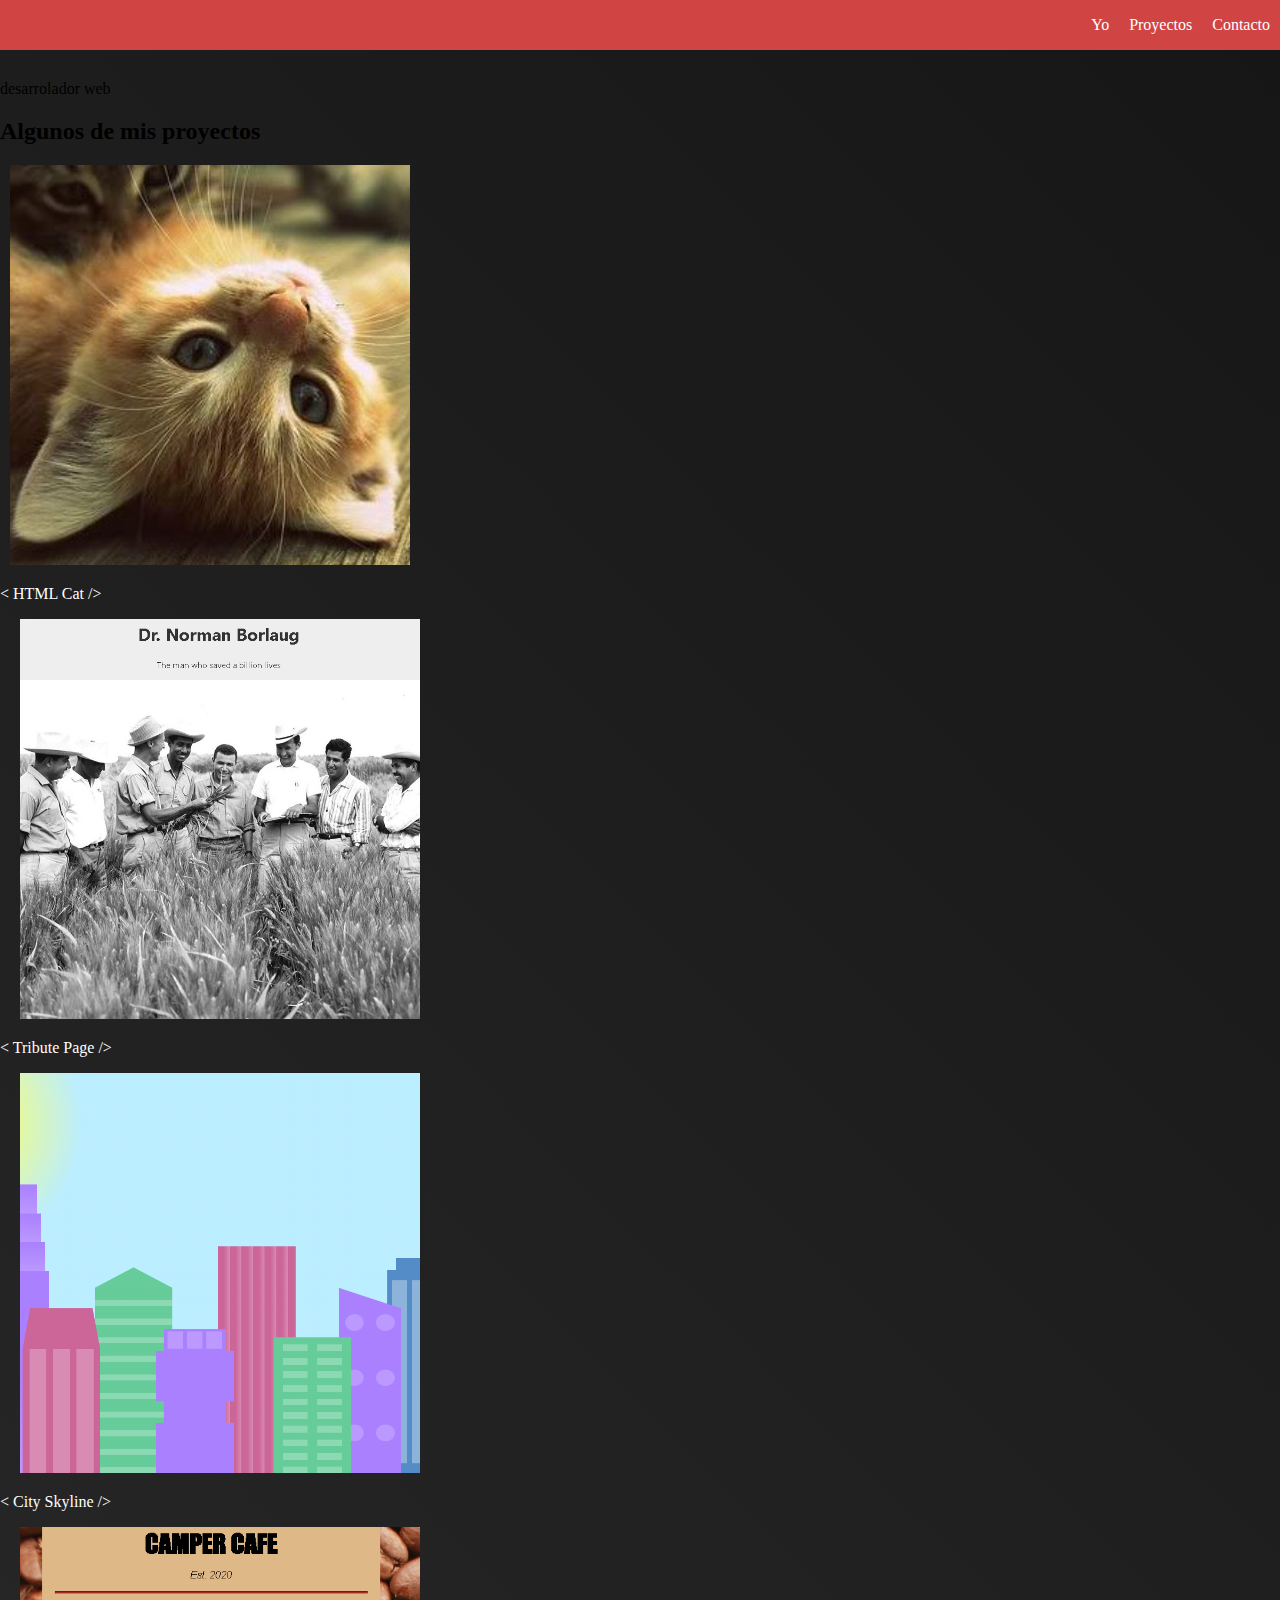
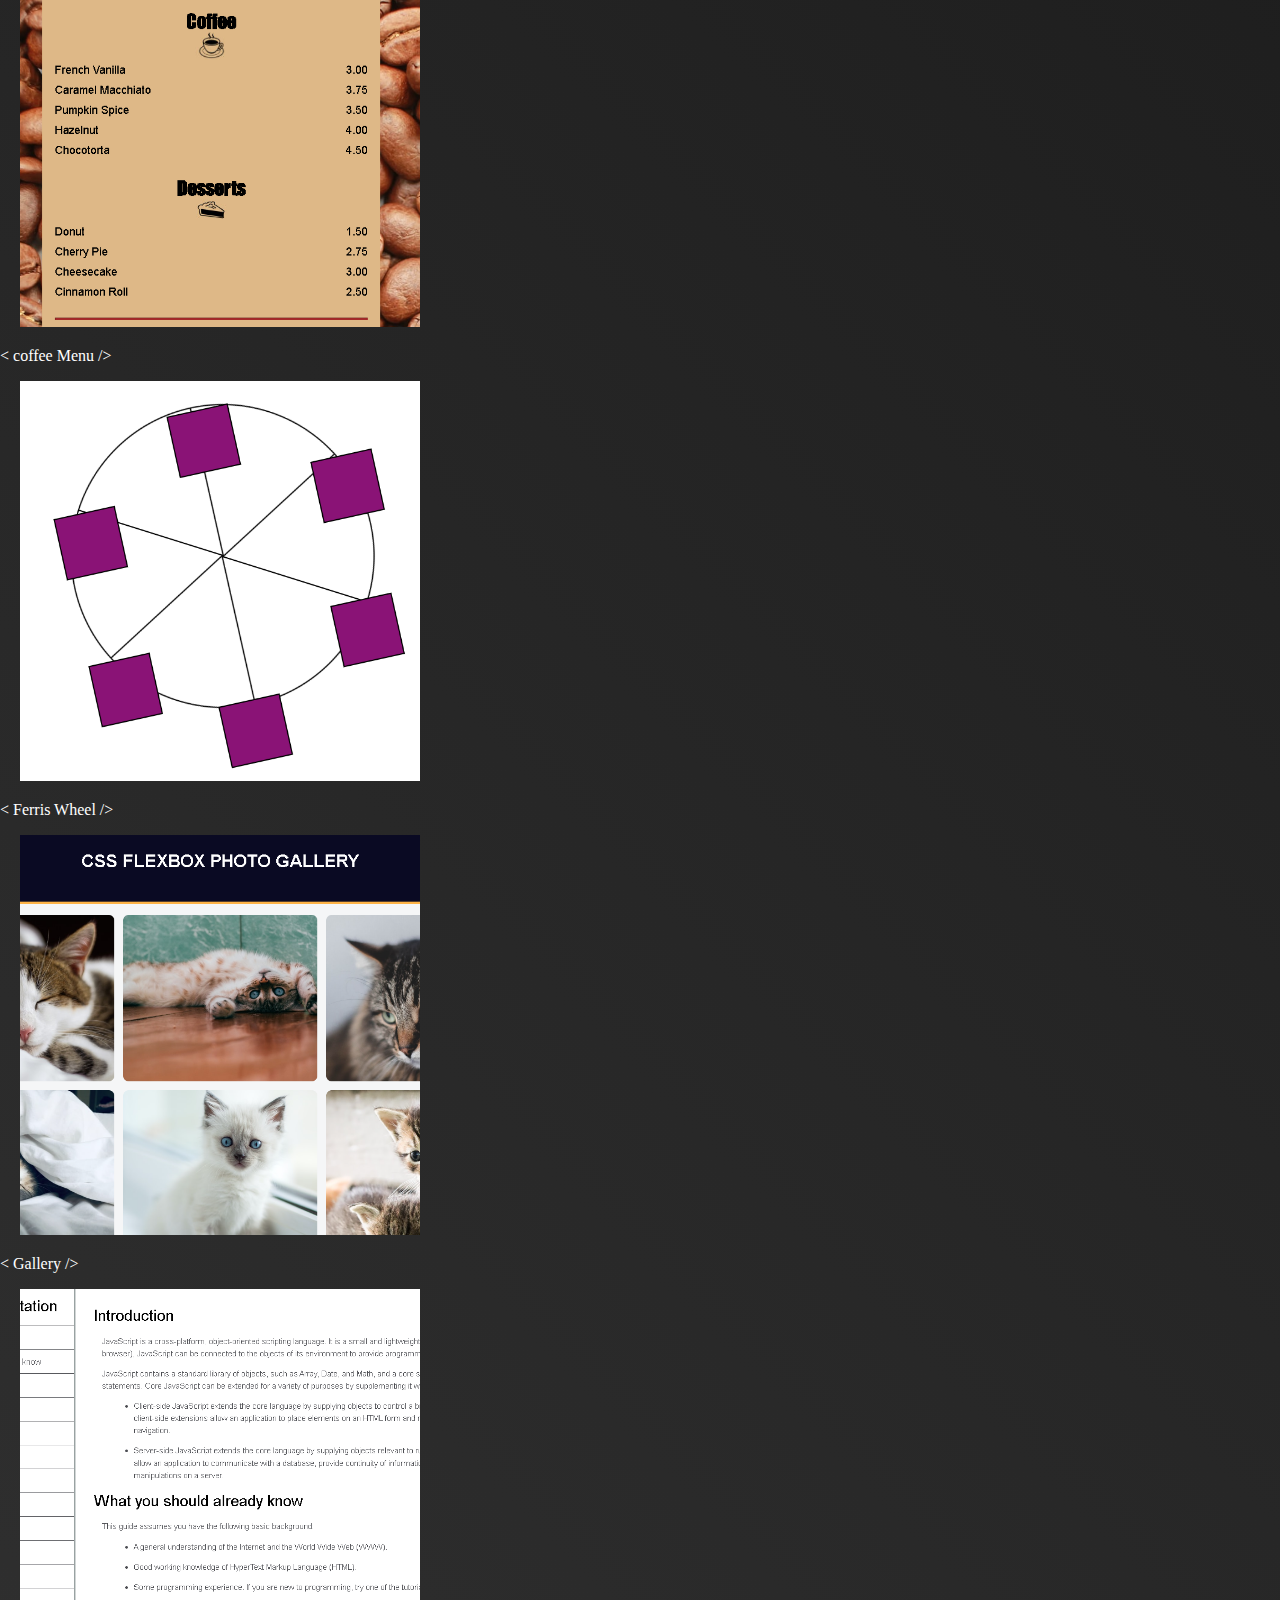
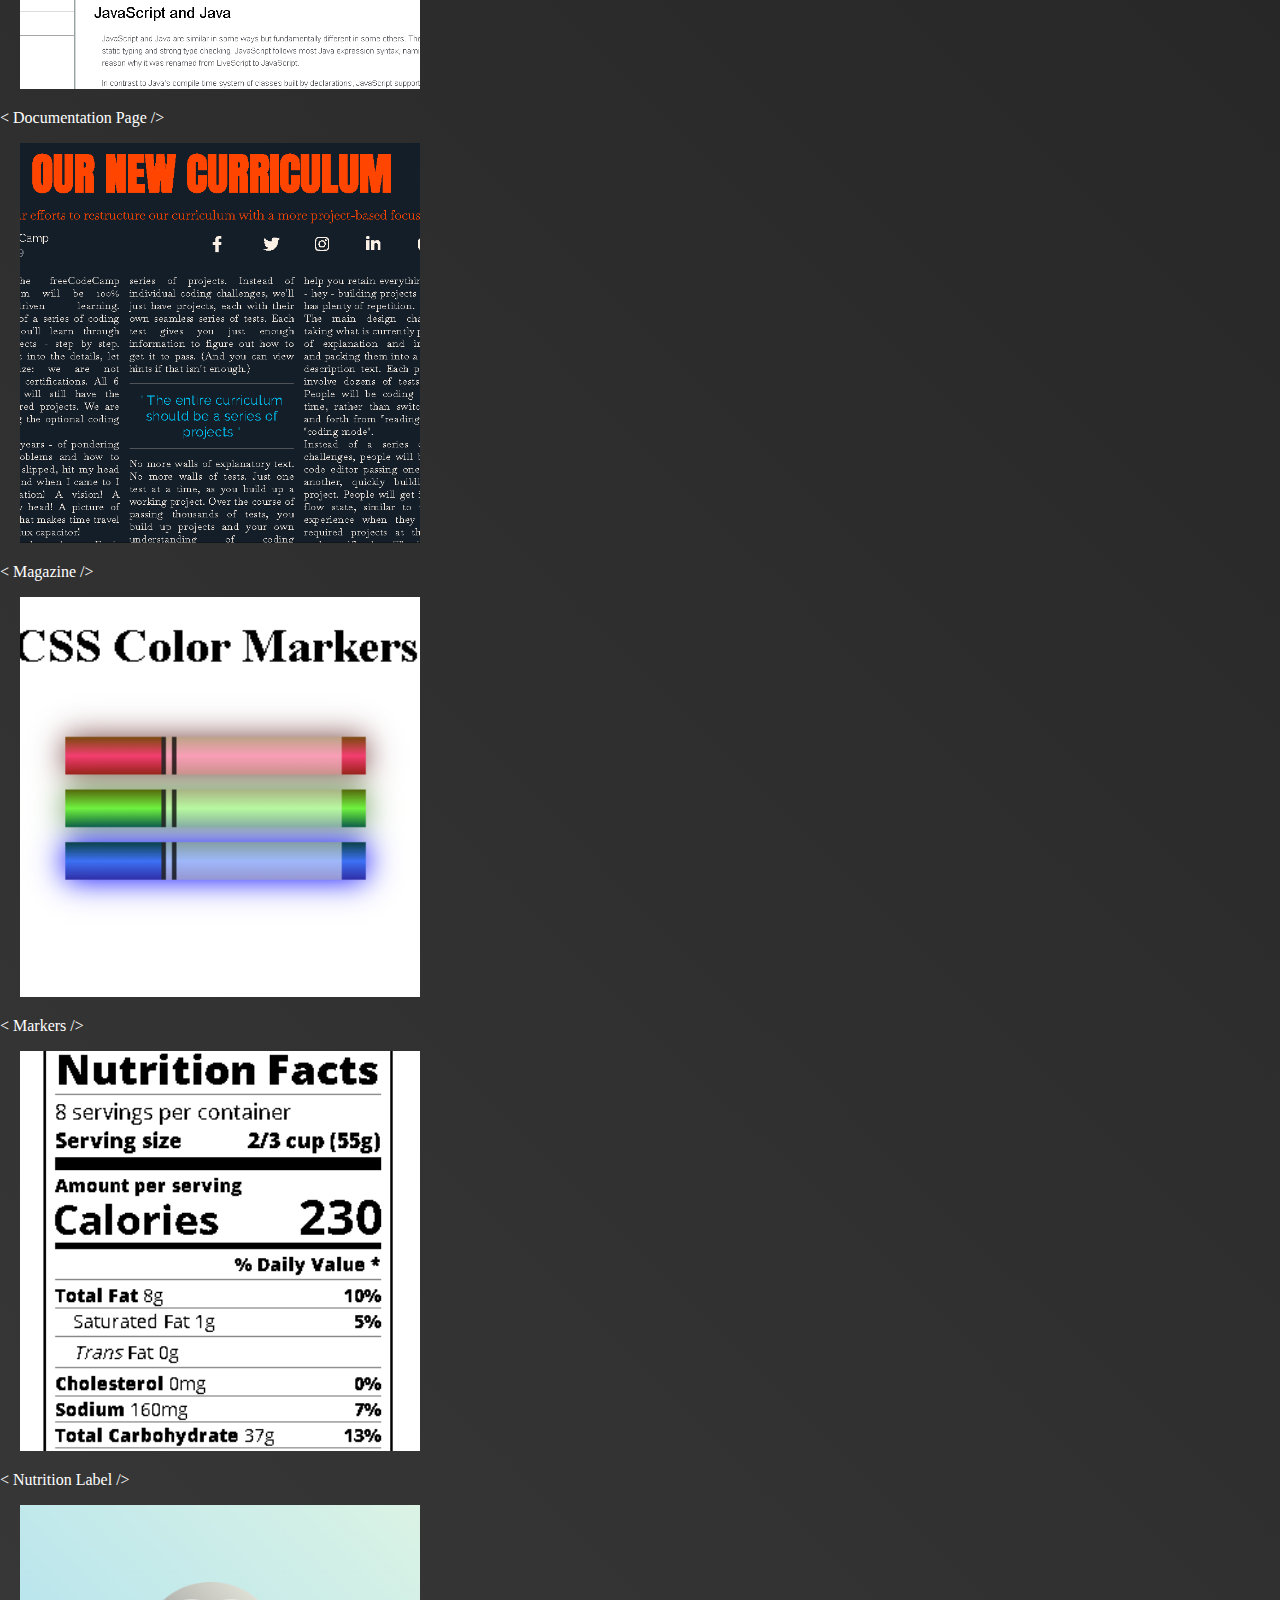
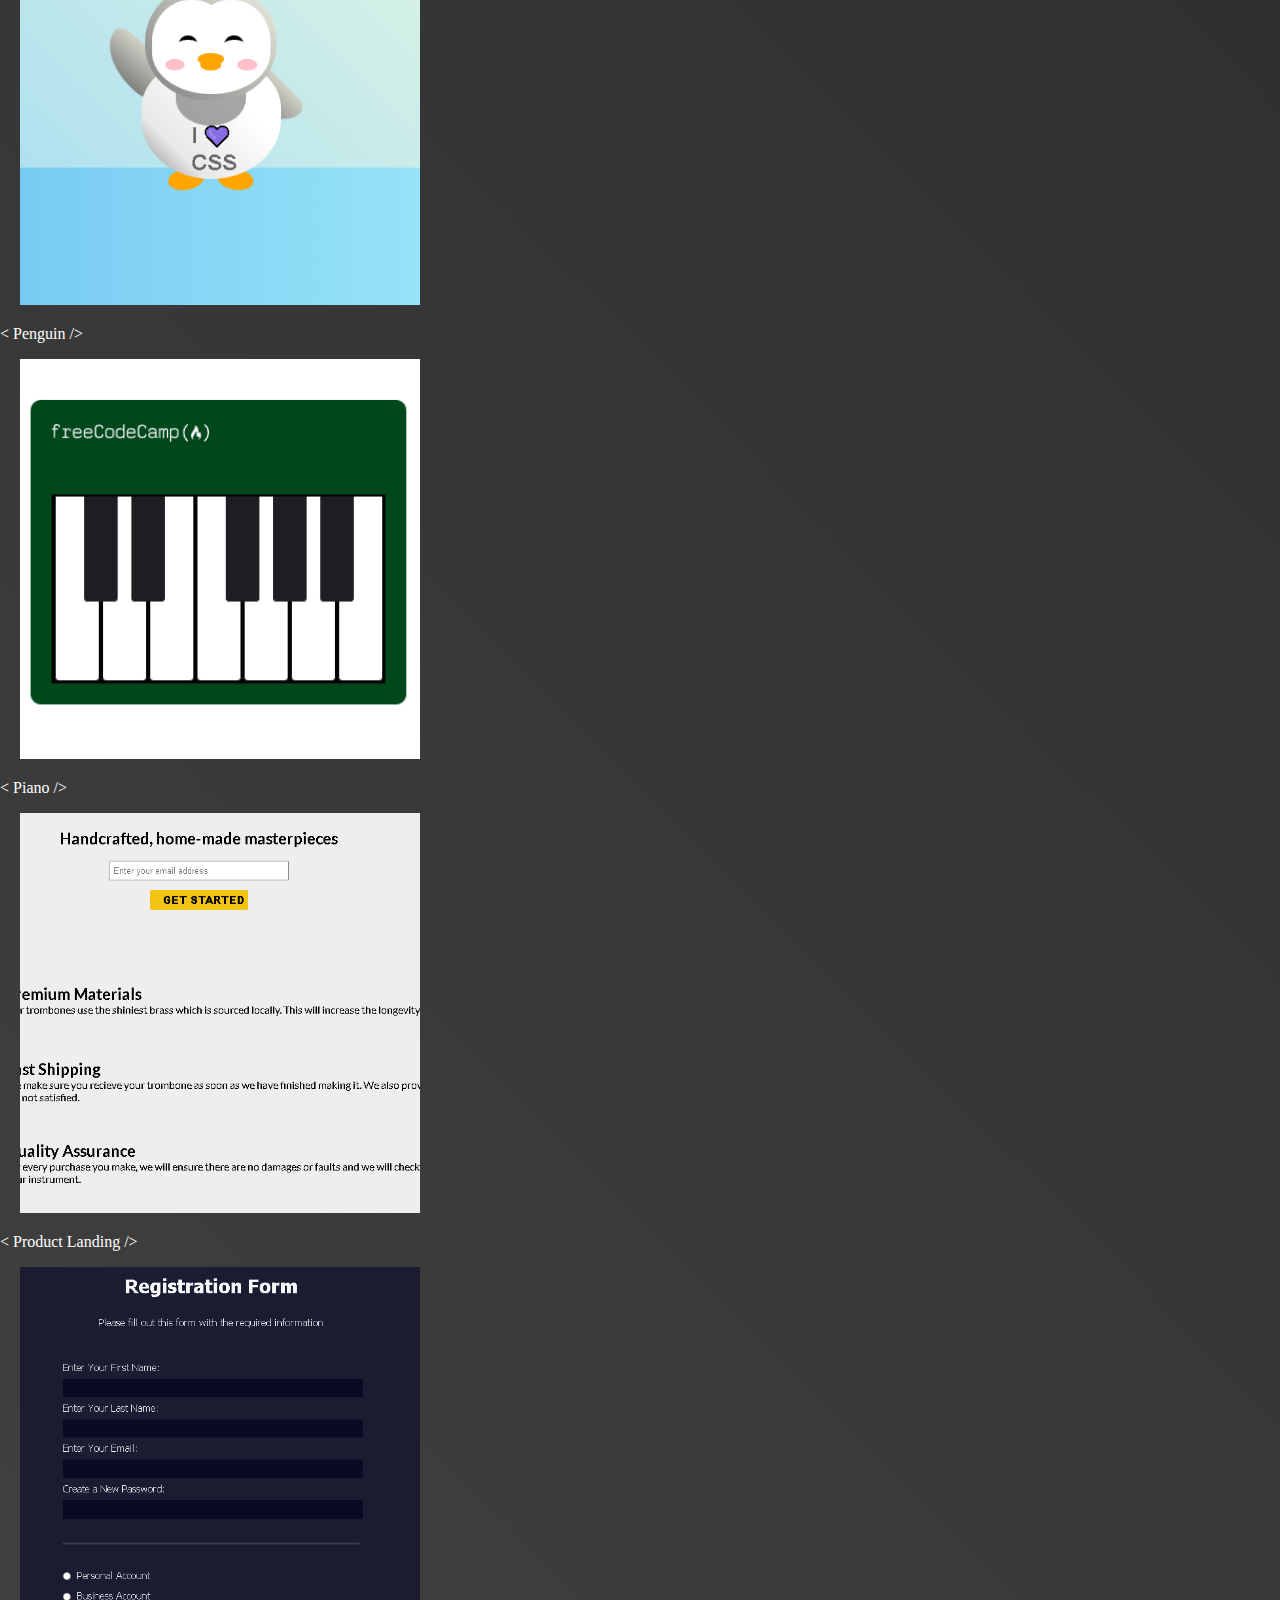
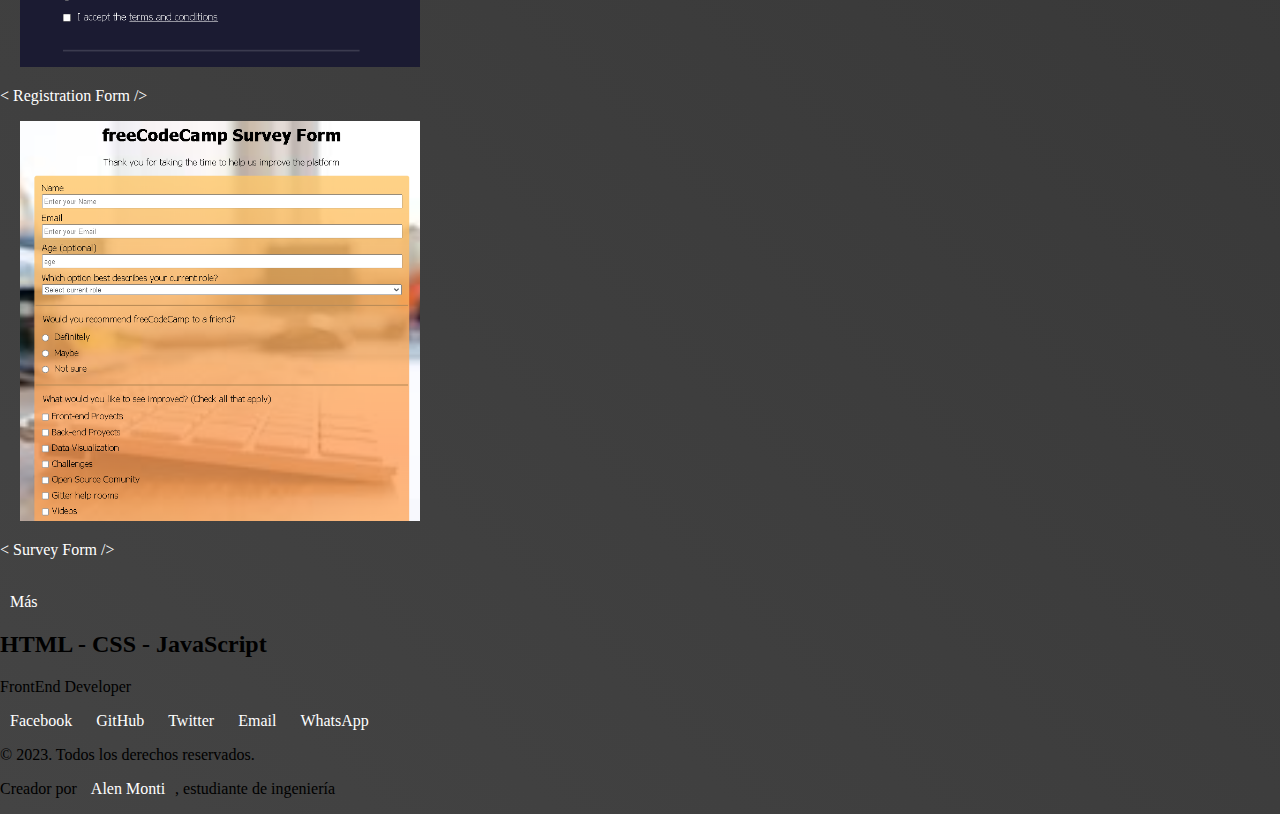
<file: portfolio/portfolio.html>
<!DOCTYPE html>
<html>
<head>
    <link rel="stylesheet" href="styles.css" />
    <link href="https://fonts.googleapis.com/css?family=Poppins:200i,300,400&display=swap" rel="stylesheet"/>
    <link href="https://fonts.googleapis.com/css?family=Raleway:700&display=swap" rel="stylesheet"/>
    <link rel="stylesheet" href="https://cdnjs.cloudflare.com/ajax/libs/font-awesome/6.0.0-beta2/css/all.min.css"
        integrity="sha512-YWzhKL2whUzgiheMoBFwW8CKV4qpHQAEuvilg9FAn5VJUDwKZZxkJNuGM4XkWuk94WCrrwslk8yWNGmY1EduTA=="
        crossorigin="anonymous" referrerpolicy="no-referrer"/>

</head>
<body>
    <nav id="navbar" class="nav">
        <ul class="nav-list">
            <li>
                <a href="#welcome">Yo</a>
            </li>
            <li>
                <a href="#projects">Proyectos</a>
            </li>
            <li>
                <a href="#contact">Contacto</a>
            </li>
        </ul>
    </nav>

    <section id="welcome" class="welcome-section">
        <h1>Alen Monti</h1>
        <p>desarrolador web</p>
    </section>

    <section id="projects" class="projects-section">
        <h2 class="projects-section-header">Algunos de mis proyectos</h2>

        <div class="projects-grid">
            <a href="/cat/cat.html" target="_blank" class="project project-tile">
                <img
                    class="project-image"
                    src="/imagenes/cat.png"
                    alt="project"
                />
                <p class="project-title">
                    <span class="code">&lt;</span>
                    HTML Cat
                    <span class="code">&#47;&gt;</span>
                </p>
            </a>            
            <a href="/tribute page/tribute.html" target="_blank" class="project project-tile">
                <img
                    class="project-image"
                    src="/imagenes/tribute page.png"
                    alt="project"
                />
                <p class="project-title">
                    <span class="code">&lt;</span>
                    Tribute Page
                    <span class="code">&#47;&gt;</span>
                </p>
            </a>
            <a href="/city skyline/city.html" target="_blank" class="project project-tile">
                <img
                    class="project-image"
                    src="/imagenes/city skyline.PNG"
                    alt="project"
                />
                <p class="project-title">
                    <span class="code">&lt;</span>
                    City Skyline
                    <span class="code">&#47;&gt;</span>
                </p>
            </a>
            <a href="/coffee/coffee.html" target="_blank" class="project project-tile">
                <img
                    class="project-image"
                    src="/imagenes/coffee menu.PNG"
                    alt="project"
                />
                <p class="project-title">
                    <span class="code">&lt;</span>
                    coffee Menu
                    <span class="code">&#47;&gt;</span>
                </p>
            </a>
            <a href="/ferris wheel/wheel.html" target="_blank" class="project project-tile">
                <img
                    class="project-image"
                    src="/imagenes/ferris wheel.PNG"
                    alt="project"
                />
                <p class="project-title">
                    <span class="code">&lt;</span>
                    Ferris Wheel
                    <span class="code">&#47;&gt;</span>
                </p>
            </a>
            <a href="/flex/css flex.html" target="_blank" class="project project-tile">
                <img
                    class="project-image"
                    src="/imagenes/gallery.PNG"
                    alt="project"
                />
                <p class="project-title">
                    <span class="code">&lt;</span>
                    Gallery
                    <span class="code">&#47;&gt;</span>
                </p>
            </a>
            <a href="/documentation page/documentation.html" target="_blank" class="project project-tile">
                <img
                    class="project-image"
                    src="/imagenes/documentation.PNG"
                    alt="project"
                />
                <p class="project-title">
                    <span class="code">&lt;</span>
                    Documentation Page
                    <span class="code">&#47;&gt;</span>
                </p>
            </a>
            <a href="/magazine/magazine.html" target="_blank" class="project project-tile">
                <img
                    class="project-image"
                    src="/imagenes/magazine.PNG"
                    alt="project"
                />
                <p class="project-title">
                    <span class="code">&lt;</span>
                    Magazine
                    <span class="code">&#47;&gt;</span>
                </p>
            </a>
            <a href="/markers/markers.html" target="_blank" class="project project-tile">
                <img
                    class="project-image"
                    src="/imagenes/markers.PNG"
                    alt="project"
                />
                <p class="project-title">
                    <span class="code">&lt;</span>
                    Markers
                    <span class="code">&#47;&gt;</span>
                </p>
            </a>
            <a href="/nutrition/nutrition.html" target="_blank" class="project project-tile">
                <img
                    class="project-image"
                    src="/imagenes/nutritions.PNG"
                    alt="project"
                />
                <p class="project-title">
                    <span class="code">&lt;</span>
                    Nutrition Label
                    <span class="code">&#47;&gt;</span>
                </p>
            </a>
            <a href="/penguin/penguin.html" target="_blank" class="project project-tile">
                <img
                    class="project-image"
                    src="/imagenes/penguin.PNG"
                    alt="project"
                />
                <p class="project-title">
                    <span class="code">&lt;</span>
                    Penguin
                    <span class="code">&#47;&gt;</span>
                </p>
            </a>
            <a href="/piano/piano.html" target="_blank" class="project project-tile">
                <img
                    class="project-image"
                    src="/imagenes/piano.PNG"
                    alt="project"
                />
                <p class="project-title">
                    <span class="code">&lt;</span>
                    Piano
                    <span class="code">&#47;&gt;</span>
                </p>
            </a>
            <a href="/product landing/landing.html" target="_blank" class="project project-tile">
                <img
                    class="project-image"
                    src="/imagenes/product landing.PNG"
                    alt="project"
                />
                <p class="project-title">
                    <span class="code">&lt;</span>
                    Product Landing
                    <span class="code">&#47;&gt;</span>
                </p>
            </a>
            <a href="/registration form/form.html" target="_blank" class="project project-tile">
                <img
                    class="project-image"
                    src="/imagenes/registration form.PNG"
                    alt="project"
                />
                <p class="project-title">
                    <span class="code">&lt;</span>
                    Registration Form
                    <span class="code">&#47;&gt;</span>
                </p>
            </a>
            <a href="/survey form/survey.html" target="_blank" class="project project-tile">
                <img
                    class="project-image"
                    src="/imagenes/survey form.PNG"
                    alt="project"
                />
                <p class="project-title">
                    <span class="code">&lt;</span>
                    Survey Form
                    <span class="code">&#47;&gt;</span>
                </p>
            </a>
        </div>

        <a href="https://www.youtube.com/watch?v=dQw4w9WgXcQ" class="btn btn-show-all" target="_blank">
            Más
            <i class="fas fa-chevron-right"></i>
        </a>
    </section>

    <section id="contact" class="contact-section">
        <div class="contact-section-header">
            <h2>HTML - CSS - JavaScript</h2>
            <p>FrontEnd Developer</p>
        </div>
        <div class="contact-links">
            <a href="https://facebook.com" target="_blank" class="btn contact-details">
                <i class="fab fa-facebook-square"></i>
                 Facebook
            </a>
            <a id="profile-link" href="https://github.com/alenmonti" target="_blank" class="btn contact-details">
                <i class="fab fa-github"></i>
                 GitHub
            </a>
            <a href="https://twitter.com" target="_blank" class="btn contact-details">
                <i class="fab fa-twitter"></i>
                 Twitter
            </a>
            <a href="https://www.google.com/intl/es-419/gmail/about/" class="btn contact-details" target="_blank">
                <i class="fas fa-at"></i>
                 Email
            </a>
            <a href="tel:555-555-5555" class="btn contact-details">
                <i class="fas fa-mobile-alt"></i>
                 WhatsApp
            </a>
        </div>
    </section>

    <footer>
        <p>&copy; 2023. Todos los derechos reservados.</p>
        <p>Creador por <a href="https://github.com/alenmonti" target="_blank">Alen Monti</a>, estudiante de ingeniería <i class="fas fa-laptop-code"></i></p>
    </footer>
</body>
</html>
</file>
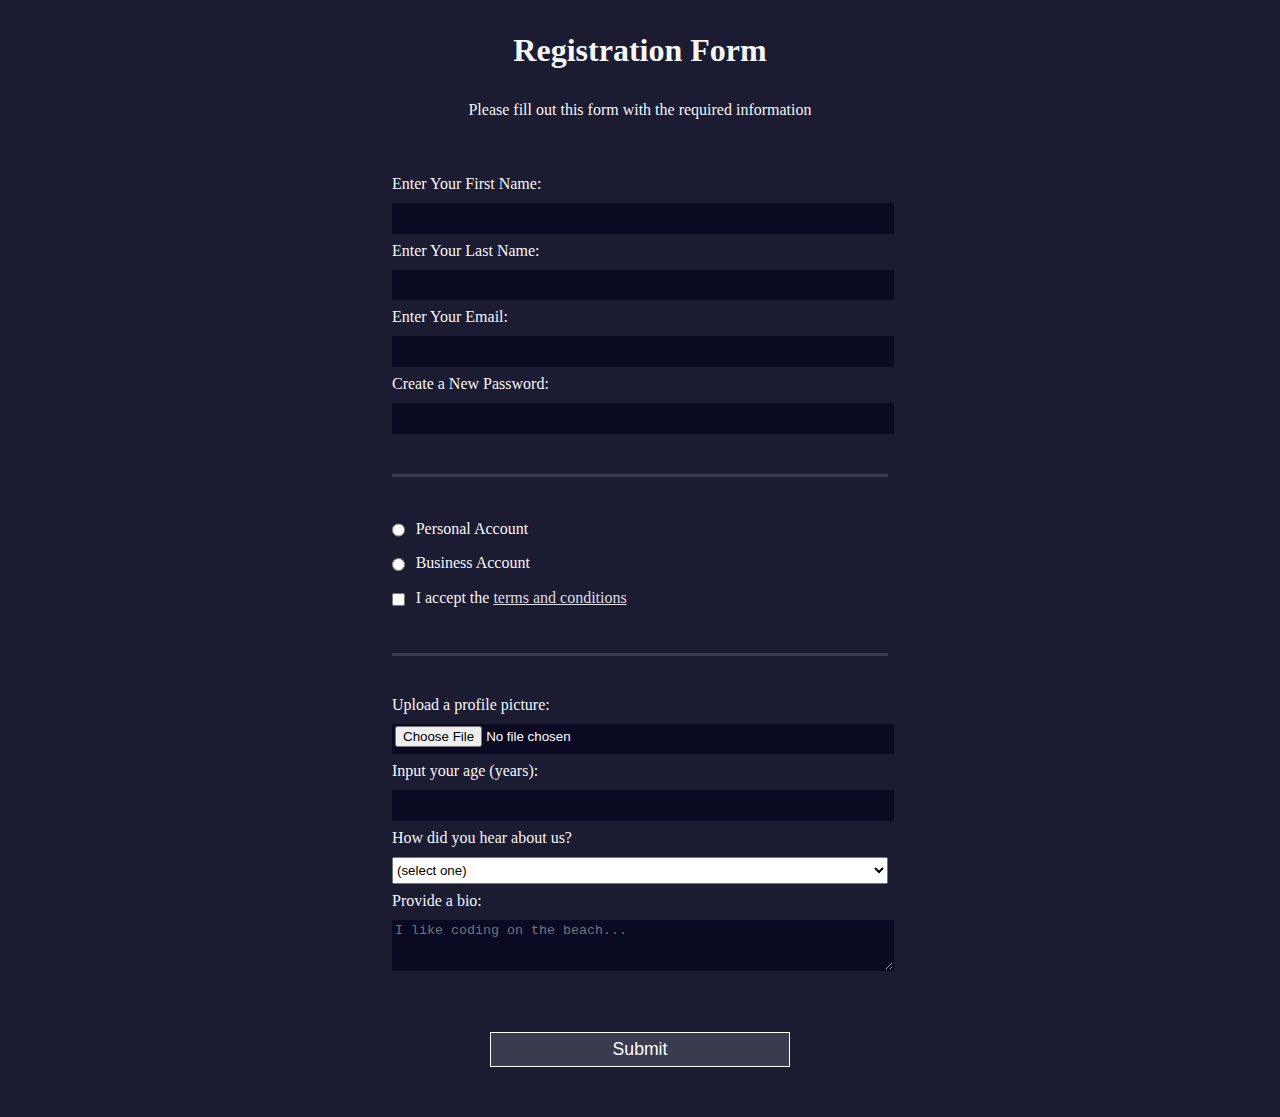
<file: registration form/form.html>
<!DOCTYPE html>
<html lang="en">
  <head>
    <meta charset="UTF-8">
    <title>Registration Form</title>
    <link rel="stylesheet" href="styles.css" />
  </head>
  <body>
    <h1>Registration Form</h1>
    <p>Please fill out this form with the required information</p>
    <form method="post" action='https://register-demo.freecodecamp.org'>
      <fieldset>
        <label for="first-name">Enter Your First Name: <input id="first-name" name="first-name" type="text" required /></label>
        <label for="last-name">Enter Your Last Name: <input id="last-name" name="last-name" type="text" required /></label>
        <label for="email">Enter Your Email: <input id="email" name="email" type="email" required /></label>
        <label for="new-password">Create a New Password: <input id="new-password" name="new-password" type="password" pattern="[a-z0-5]{8,}" required /></label>
      </fieldset>
      <fieldset>
        <label for="personal-account"><input id="personal-account" type="radio" name="account-type" class="inline" /> Personal Account</label>
        <label for="business-account"><input id="business-account" type="radio" name="account-type" class="inline" /> Business Account</label>
        <label for="terms-and-conditions">
          <input id="terms-and-conditions" type="checkbox" required name="terms-and-conditions" class="inline" /> I accept the <a href="https://www.freecodecamp.org/news/terms-of-service/">terms and conditions</a>
        </label>
      </fieldset>
      <fieldset>
        <label for="profile-picture">Upload a profile picture: <input id="profile-picture" type="file" name="file" /></label>
        <label for="age">Input your age (years): <input id="age" type="number" name="age" min="13" max="120" /></label>
        <label for="referrer">How did you hear about us?
          <select id="referrer" name="referrer">
            <option value="">(select one)</option>
            <option value="1">freeCodeCamp News</option>
            <option value="2">freeCodeCamp YouTube Channel</option>
            <option value="3">freeCodeCamp Forum</option>
            <option value="4">Other</option>
          </select>
        </label>
        <label for="bio">Provide a bio:
          <textarea id="bio" name="bio" rows="3" cols="30" placeholder="I like coding on the beach..."></textarea>
        </label>
      </fieldset>
      <input type="submit" value="Submit" />
    </form>
  </body>
</html>
</file>
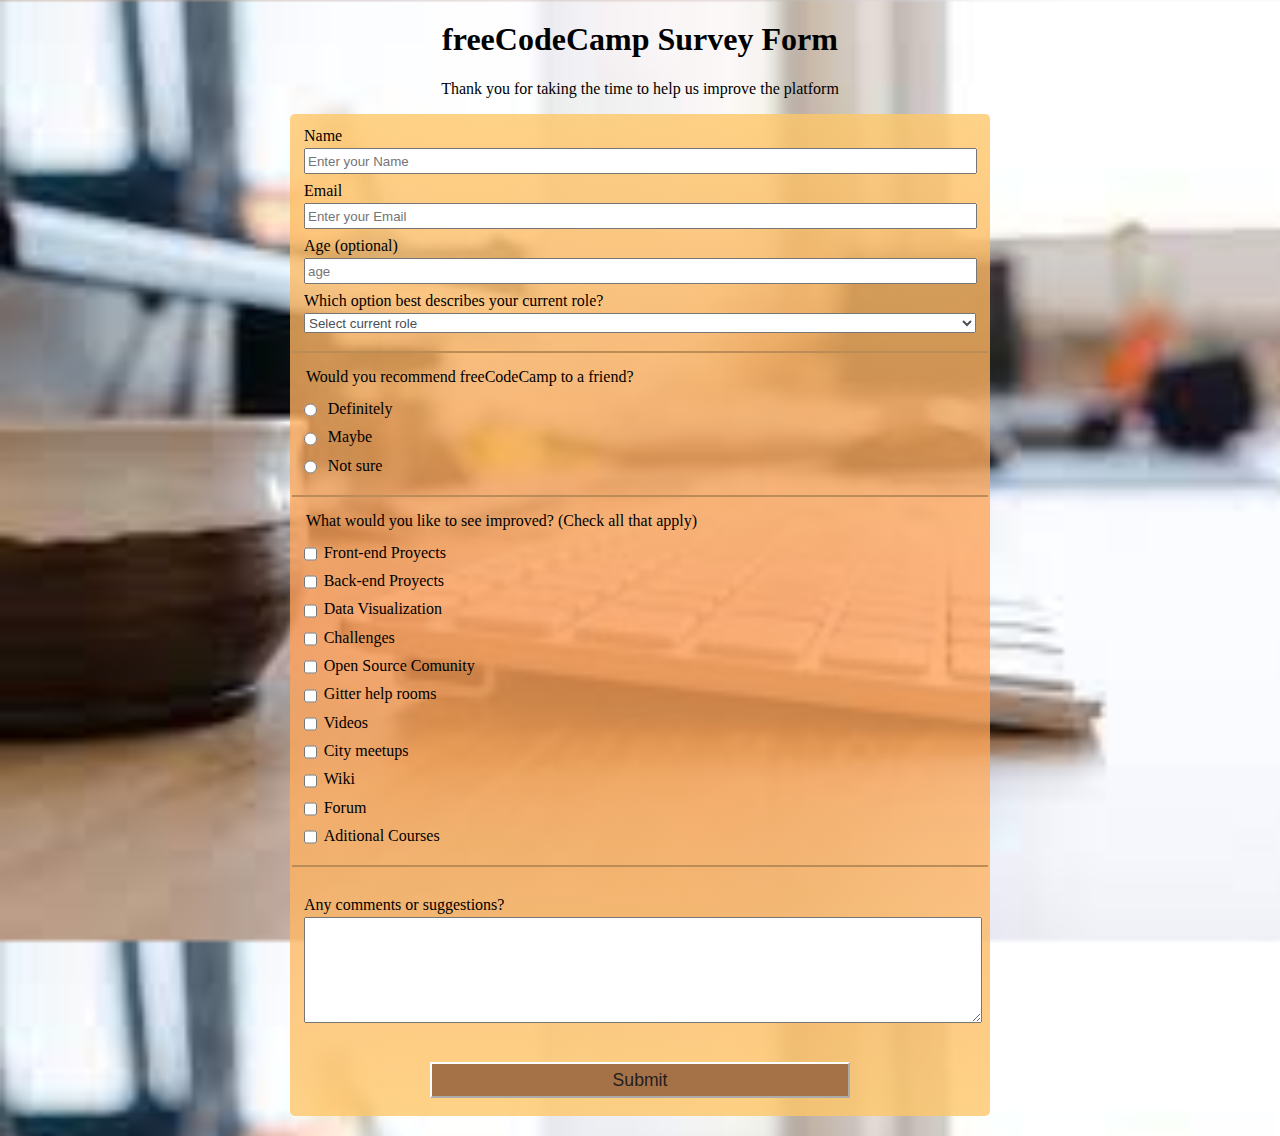
<file: survey form/survey.html>
<!DOCTYPE html>

<html lang="en">
  <head>
    <meta charset="UTF-8">
    <meta name="viewport" content="width=device-width, initial-scale=1.0" />
    <title>Survey Form</title>
    <link rel="stylesheet" href="styles.css">
  </head>
  <body>
    <main class="menu">
      <h1 id="title">freeCodeCamp Survey Form</h1>
      <p id="description">Thank you for taking the time to help us improve the platform</p>
      <form id="survey-form" method="post">
        <fieldset>
          <label id="name-label">Name<input type="text" id="name" placeholder="Enter your Name" required></label>
          <label id="email-label">Email<input type="email" id="email" placeholder="Enter your Email" required></label>
          <label id="number-label">Age (optional)<input type="number" id="number" min="13" max="120" placeholder="age" value="age"></label>
          <label>Which option best describes your current role?
            <select id="dropdown">
              <option>Select current role</option>
              <option>Student</option>
              <option>Full Time Job</option>
              <option>Full Time Learner</option>
              <option>Prefer not to say</option>
              <option>Other</option>
            </select>
          </label>
        </fieldset>
        <fieldset>
          <legend>Would you recommend freeCodeCamp to a friend?</legend>
          <label><input type="radio" name="recomend" value="definitely" class="inline"> Definitely</label>
          <label><input type="radio" name="recomend" value="maybe" class="inline"> Maybe</label>
          <label><input type="radio" name="recomend" value="not sure" class="inline"> Not sure</label>
        </fieldset>
        <fieldset>
          <legend>What would you like to see improved? (Check all that apply)</legend>
          <label><input type="checkbox" value="Front-end Proyects" class="inline">Front-end Proyects</label>
          <label><input type="checkbox" value="Back-end Proyects" class="inline">Back-end Proyects</label>
          <label><input type="checkbox" value="Data Visualization" class="inline">Data Visualization</label>
          <label><input type="checkbox" value="Challenges" class="inline">Challenges</label>
          <label><input type="checkbox" value="Open Source Comunity" class="inline">Open Source Comunity</label>
          <label><input type="checkbox" value="Gitter help rooms" class="inline">Gitter help rooms</label>
          <label><input type="checkbox" value="Videos" class="inline">Videos</label>
          <label><input type="checkbox" value="City meetups" class="inline">City meetups</label>
          <label><input type="checkbox" value="Wiki" class="inline">Wiki</label>
          <label><input type="checkbox" value="Forum" class="inline">Forum</label>
          <label><input type="checkbox" value="Aditional Courses" class="inline">Aditional Courses</label>
        </fieldset>
        <fieldset>
          <label>Any comments or suggestions?
            <textarea rows="3" cols="30" placeholder="Enter your comment here...">
            </textarea>
          </label>
        </fieldset>
        <input type="submit" id="submit">
      </form>
    </main>
  </body>
</file>
<file: city skyline/styles.css>
:root {
    --building-color1: #aa80ff;
    --building-color2: #66cc99;
    --building-color3: #cc6699;
    --building-color4: #538cc6;
    --window-color1: #bb99ff;
    --window-color2: #8cd9b3;
    --window-color3: #d98cb3;
    --window-color4: #8cb3d9;
  }
  
  * {
    box-sizing: border-box;
  }
  
  body {
    height: 100vh;
    margin: 0;
    overflow: hidden;
  }
  
  .background-buildings, .foreground-buildings {
    width: 100%;
    height: 100%;
    display: flex;
    align-items: flex-end;
    justify-content: space-evenly;
    position: absolute;
    top: 0;
  }
  
  .building-wrap {
    display: flex;
    flex-direction: column;
    align-items: center;
  }
  
  .window-wrap {
    display: flex;
    align-items: center;
    justify-content: space-evenly;
  }
  
  .sky {
    background: radial-gradient(
        closest-corner circle at 15% 15%,
        #ffcf33,
        #ffcf33 20%,
        #ffff66 21%,
        #bbeeff 100%
      );
  }
  
  /* BACKGROUND BUILDINGS - "bb" stands for "background building" */
  .bb1 {
    width: 10%;
    height: 70%;
  }
  
  .bb1a {
    width: 70%;
  }
    
  .bb1b {
    width: 80%;
  }
    
  .bb1c {
    width: 90%;
  }
  
  .bb1d {
    width: 100%;
    height: 70%;
    background: linear-gradient(
        var(--building-color1) 50%,
        var(--window-color1)
      );
  }
  
  .bb1-window {
    height: 10%;
    background: linear-gradient(
        var(--building-color1),
        var(--window-color1)
      );
  }
  
  .bb2 {
    width: 10%;
    height: 50%;
  }
  
  .bb2a {
    border-bottom: 5vh solid var(--building-color2);
    border-left: 5vw solid transparent;
    border-right: 5vw solid transparent;
  }
  
  .bb2b {
    width: 100%;
    height: 100%;
    background: repeating-linear-gradient(
        var(--building-color2),
        var(--building-color2) 6%,
        var(--window-color2) 6%,
        var(--window-color2) 9%
      );
  }
  
  .bb3 {
    width: 10%;
    height: 55%;
    background: repeating-linear-gradient(
        90deg,
        var(--building-color3),
        var(--building-color3),
        var(--window-color3) 15%
      );
  }
  
  .bb4 {
    width: 11%;
    height: 58%;
  }
  
  .bb4a {
    width: 3%;
    height: 10%;
    background-color: var(--building-color4);
  }
  
  .bb4b {
    width: 80%;
    height: 5%;
    background-color: var(--building-color4);
  }
    
  .bb4c {
    width: 100%;
    height: 85%;
    background-color: var(--building-color4);
  }
  
  .bb4-window {
    width: 18%;
    height: 90%;
    background-color: var(--window-color4);
  }
  
  /* FOREGROUND BUILDINGS - "fb" stands for "foreground building" */
  .fb1 {
    width: 10%;
    height: 60%;
  }
  
  .fb1a {
    border-bottom: 7vh solid var(--building-color4);
    border-left: 2vw solid transparent;
    border-right: 2vw solid transparent;
  }
  
  .fb1b {
    width: 60%;
    height: 10%;
    background-color: var(--building-color4);
  }
    
  .fb1c {
    width: 100%;
    height: 80%;
    background: repeating-linear-gradient(
        90deg,
        var(--building-color4),
        var(--building-color4) 10%,
        transparent 10%,
        transparent 15%
      ),
      repeating-linear-gradient(
        var(--building-color4),
        var(--building-color4) 10%,
        var(--window-color4) 10%,
        var(--window-color4) 90%
      );
  }
  
  .fb2 {
    width: 10%;
    height: 40%;
  }
  
  .fb2a {
    width: 100%;
    border-bottom: 10vh solid var(--building-color3);
    border-left: 1vw solid transparent;
    border-right: 1vw solid transparent;
  }
  
  .fb2b {
    width: 100%;
    height: 75%;
    background-color: var(--building-color3);
  }
  
  .fb2-window {
    width: 22%;
    height: 100%;
    background-color: var(--window-color3);
  }
  
  .fb3 {
    width: 10%;
    height: 35%;
  }
    
  .fb3a {
    width: 80%;
    height: 15%;
    background-color: var(--building-color1);
  }
    
  .fb3b {
    width: 100%;
    height: 35%;
    background-color: var(--building-color1);
  }
  
  .fb3-window {
    width: 25%;
    height: 80%;
    background-color: var(--window-color1);
  }
  
  .fb4 {
    width: 8%;
    height: 45%;
    position: relative;
    left: 10%;
  }
  
  .fb4a {
    border-top: 5vh solid transparent;
    border-left: 8vw solid var(--building-color1);
  }
  
  .fb4b {
    width: 100%;
    height: 89%;
    background-color: var(--building-color1);
    display: flex;
    flex-wrap: wrap;
  }
  
  .fb4-window {
    width: 30%;
    height: 10%;
    border-radius: 50%;
    background-color: var(--window-color1);
    margin: 10%;
  }
  
  .fb5 {
    width: 10%;
    height: 33%;
    position: relative;
    right: 10%;
    background: repeating-linear-gradient(
        var(--building-color2),
        var(--building-color2) 5%,
        transparent 5%,
        transparent 10%
      ),
      repeating-linear-gradient(
        90deg,
        var(--building-color2),
        var(--building-color2) 12%,
        var(--window-color2) 12%,
        var(--window-color2) 44%
      );
  }
  
  .fb6 {
    width: 9%;
    height: 38%;
    background: repeating-linear-gradient(
        90deg,
        var(--building-color3),
        var(--building-color3) 10%,
        transparent 10%,
        transparent 30%
      ),
      repeating-linear-gradient(
        var(--building-color3),
        var(--building-color3) 10%,
        var(--window-color3) 10%,
        var(--window-color3) 30%
      );
  }
  
  @media (max-width: 1000px) {
    :root {
      --building-color1: #000;
      --building-color2: #000;
      --building-color3: #000;
      --building-color4: #000;
      --window-color1: #777;
      --window-color2: #777;
      --window-color3: #777;
      --window-color4: #777;
    }
    .sky {
      background: radial-gradient(
          closest-corner circle at 15% 15%,
          #ccc,
          #ccc 20%,
          #445 21%,
          #223 100%
        );
    }
  }
</file>
<file: documentation page/styles.css>
html,
body {
  min-width: 290px;
  color: #4d4e53;
  background-color: #ffffff;
  font-family: 'Open Sans', Arial, sans-serif;
  line-height: 1.5;
}

#navbar {
  position: fixed;
  min-width: 290px;
  top: 0px;
  left: 0px;
  width: 300px;
  height: 100%;
  border-right: solid;
  border-color: rgba(0, 22, 22, 0.4);
}

header {
  color: black;
  margin: 10px;
  text-align: center;
  font-size: 1.8em;
  font-weight: thin;
}

#main-doc header {
  text-align: left;
  margin: 0px;
}

#navbar ul {
  height: 88%;
  padding: 0;
  overflow-y: auto;
  overflow-x: hidden;
}

#navbar li {
  color: #4d4e53;
  border-top: 1px solid;
  list-style: none;
  position: relative;
  width: 100%;
}

#navbar a {
  display: block;
  padding: 10px 30px;
  color: #4d4e53;
  text-decoration: none;
  cursor: pointer;
}

#main-doc {
  position: absolute;
  margin-left: 310px;
  padding: 20px;
  margin-bottom: 110px;
}

section article {
  color: #4d4e53;
  margin: 15px;
  font-size: 0.96em;
}

section li {
  margin: 15px 0px 0px 20px;
}

code {
  display: block;
  text-align: left;
  white-space: pre-line;
  position: relative;
  word-break: normal;
  word-wrap: normal;
  line-height: 2;
  background-color: #f7f7f7;
  padding: 15px;
  margin: 10px;
  border-radius: 5px;
}

@media only screen and (max-width: 815px) {
  /* For mobile phones: */
  #navbar ul {
    border: 1px solid;
    height: 207px;
  }

  #navbar {
    background-color: white;
    position: absolute;
    top: 0;
    padding: 0;
    margin: 0;
    width: 100%;
    max-height: 275px;
    border: none;
    z-index: 1;
    border-bottom: 2px solid;
  }

  #main-doc {
    position: relative;
    margin-left: 0px;
    margin-top: 270px;
  }
}

@media only screen and (max-width: 400px) {
  #main-doc {
    margin-left: -10px;
  }

  code {
    margin-left: -20px;
    width: 100%;
    padding: 15px;
    padding-left: 10px;
    padding-right: 45px;
    min-width: 233px;
  }
}
</file>
<file: ferris wheel/styles.css>
.wheel {
    border: 2px solid black;
    border-radius: 50%;
    margin-left: 50px;
    position: absolute;
    height: 55vw;
    width: 55vw;
    max-width: 500px;
    max-height: 500px;
    animation-name: wheel;
    animation-duration: 10s;
    animation-iteration-count: infinite;
    animation-timing-function: linear;
  }
  
  .line {
    background-color: black;
    width: 50%;
    height: 2px;
    position: absolute;
    top: 50%;
    left: 50%;
    transform-origin: 0% 0%;
  }
  
  .line:nth-of-type(2) {
    transform: rotate(60deg);
  }
  .line:nth-of-type(3) {
    transform: rotate(120deg);
  }
  .line:nth-of-type(4) {
    transform: rotate(180deg);
  }
  .line:nth-of-type(5) {
    transform: rotate(240deg);
  }
  .line:nth-of-type(6) {
    transform: rotate(300deg);
  }
  
  .cabin {
    background-color: red;
    width: 20%;
    height: 20%;
    position: absolute;
    border: 2px solid;
    transform-origin: 50% 0%;
    animation: cabins 10s ease-in-out infinite;
  }
  
  .cabin:nth-of-type(1) {
    right: -8.5%;
    top: 50%;
  }
  .cabin:nth-of-type(2) {
    right: 17%;
    top: 93.5%;
  }
  .cabin:nth-of-type(3) {
    right: 67%;
    top: 93.5%;
  }
  .cabin:nth-of-type(4) {
    left: -8.5%;
    top: 50%;
  }
  .cabin:nth-of-type(5) {
    left: 17%;
    top: 7%;
  }
  .cabin:nth-of-type(6) {
    right: 17%;
    top: 7%;
  }
  
  @keyframes wheel {
     0% {
       transform: rotate(0deg);
     }
     100% {
       transform: rotate(360deg);
     }
  }
  
  @keyframes cabins {
    0% {
      transform: rotate(0deg);
    }
    25% {
      background-color: yellow;
    }
    50% {
      background-color: purple;
    }
    75% {
      background-color: yellow;
    }
    100% {
      transform: rotate(-360deg);
    }
  }
</file>
<file: markers/styles.css>
h1 {
    text-align: center;
  }
  
  .container {
    background-color: rgb(255, 255, 255);
    padding: 10px 0;
  }
  
  .marker {
    width: 200px;
    height: 25px;
    margin: 10px auto;
  }
  
  .cap {
    width: 60px;
    height: 25px;
  }
  
  .sleeve {
    width: 110px;
    height: 25px;
    background-color: rgba(255, 255, 255, 0.5);
    border-left: 10px double rgba(0, 0, 0, 0.75);
  }
  
  .cap, .sleeve {
    display: inline-block;
  }
  
  .red {
    background: linear-gradient(rgb(122, 74, 14), rgb(245, 62, 113), rgb(162, 27, 27));
    box-shadow: 0 0 20px 0 rgba(83, 14, 14, 0.8);
  }
  
  .green {
    background: linear-gradient(#55680D, #71F53E, #116C31);
    box-shadow: 0 0 20px 0 #3B7E20CC;
  }
  
  .blue {
    background: linear-gradient(hsl(186, 76%, 16%), hsl(223, 90%, 60%), hsl(240, 56%, 42%));
    box-shadow: 0 0 20px 0 blue;
  }
</file>
<file: nutrition/styles.css>
* {
    box-sizing: border-box;
  }
  
  html {
    font-size: 16px;
  }
  
  body {
    font-family: 'Open Sans', sans-serif;
  }
  
  .label {
    border: 2px solid black;
    width: 270px;
    margin: 20px auto;
    padding: 0 7px;
  }
  
  header h1 {
    text-align: center;
    margin: -4px 0;
    letter-spacing: 0.15px
  }
  
  p {
    margin: 0;
    display: flex;
    justify-content: space-between;
  }
  
  .divider {
    border-bottom: 1px solid #888989;
    margin: 2px 0;
  }
  
  .bold {
    font-weight: 800;
  }
  
  .large {
    height: 10px;
  }
  
  .large, .medium {
    background-color: black;
    border: 0;
  }
  
  .medium {
    height: 5px;
  }
  
  .small-text {
    font-size: 0.85rem;
  }
  
  
  .calories-info {
    display: flex;
    justify-content: space-between;
    align-items: flex-end;
  }
  
  .calories-info h2 {
    margin: 0;
  }
  
  .left-container p {
    margin: -5px -2px;
    font-size: 2em;
    font-weight: 700;
  }
  
  .calories-info span {
    margin: -7px -2px;
    font-size: 2.4em;
    font-weight: 700;
  }
  
  .right {
    justify-content: flex-end;
  }
  
  .indent {
    margin-left: 1em;
  }
  
  .double-indent {
    margin-left: 2em;
  }
  
  .daily-value p:not(.no-divider) {
    border-bottom: 1px solid #888989;
  }
  
  .note {
    font-size: 0.6rem;
    margin: 5px 0;
    padding: 0 8px;
    text-indent: -8px;
  }
</file>
<file: penguin/styles.css>
:root {
    --penguin-face: white;
    --penguin-picorna: orange;
    --penguin-skin: gray;
  }
  
  body {
    background: linear-gradient(45deg, rgb(118, 201, 255), rgb(247, 255, 222));
    margin: 0;
    padding: 0;
    width: 100%;
    height: 100vh;
    overflow: hidden;
  }
  
  .left-mountain {
    width: 300px;
    height: 300px;
    background: linear-gradient(rgb(203, 241, 228), rgb(80, 183, 255));
    position: absolute;
    transform: skew(0deg, 44deg);
    z-index: 2;
    margin-top: 100px;
  }
  
  .back-mountain {
    width: 300px;
    height: 300px;
    background: linear-gradient(rgb(203, 241, 228), rgb(47, 170, 255));
    position: absolute;
    z-index: 1;
    transform: rotate(45deg);
    left: 110px;
    top: 225px;
  }
  
  .sun {
    width: 200px;
    height: 200px;
    background-color: yellow;
    position: absolute;
    border-radius: 50%;
    top: -75px;
    right: -75px;
  }
  
  .penguin {
    width: 300px;
    height: 300px;
    margin: auto;
    margin-top: 75px;
    z-index: 4;
    position: relative;
    transition: transform 1s ease-in-out 0ms;
  }
  
  .penguin * {
    position: absolute;
  }
  
  .penguin:active {
    transform: scale(1.5);
    cursor: not-allowed;
  }
  
  .penguin-head {
    width: 50%;
    height: 45%;
    background: linear-gradient(
      45deg,
      var(--penguin-skin),
      rgb(239, 240, 228)
    );
    border-radius: 70% 70% 65% 65%;
    top: 10%;
    left: 25%;
    z-index: 1;
  }
  
  .face {
    width: 60%;
    height: 70%;
    background-color: var(--penguin-face);
    border-radius: 70% 70% 60% 60%;
    top: 15%;
  }
  
  .face.left {
    left: 5%;
  }
  
  .face.right {
    right: 5%;
  }
  
  .chin {
    width: 90%;
    height: 70%;
    background-color: var(--penguin-face);
    top: 25%;
    left: 5%;
    border-radius: 70% 70% 100% 100%;
  }
  
  .eye {
    width: 15%;
    height: 17%;
    background-color: black;
    top: 45%;
    border-radius: 50%;
  }
  
  .eye.left {
    left: 25%;
  }
  
  .eye.right {
    right: 25%;
  }
  
  .eye-lid {
    width: 150%;
    height: 100%;
    background-color: var(--penguin-face);
    top: 25%;
    left: -23%;
    border-radius: 50%;
  }
  
  .blush {
    width: 15%;
    height: 10%;
    background-color: pink;
    top: 65%;
    border-radius: 50%;
  }
  
  .blush.left {
    left: 15%;
  }
  
  .blush.right {
    right: 15%;
  }
  
  .beak {
    height: 10%;
    background-color: var(--penguin-picorna);
    border-radius: 50%;
  }
  
  .beak.top {
    width: 20%;
    top: 60%;
    left: 40%;
  }
  
  .beak.bottom {
    width: 16%;
    top: 65%;
    left: 42%;
  }
  
  .shirt {
    font: bold 25px Helvetica, sans-serif;
    top: 165px;
    left: 127.5px;
    z-index: 1;
    color: #6a6969;
  }
  
  .shirt div {
    font-weight:  initial;
    top: 22.5px;
    left: 12px;
  }
  
  .penguin-body {
    width: 53%;
    height: 45%;
    background: linear-gradient(
      45deg,
      rgb(134, 133, 133) 0%,
      rgb(234, 231, 231) 25%,
      white 67%
    );
    border-radius: 80% 80% 100% 100%;
    top: 40%;
    left: 23.5%;
  }
  
  .penguin-body::before {
    content: "";
    position: absolute;
    width: 50%;
    height: 45%;
    background-color: var(--penguin-skin);
    top: 10%;
    left: 25%;
    border-radius: 0% 0% 100% 100%;
    opacity: 70%;
  }
  
  .arm {
    width: 30%;
    height: 60%;
    background: linear-gradient(
      90deg,
      var(--penguin-skin),
      rgb(209, 210, 199)
    );
    border-radius: 30% 30% 30% 120%;
    z-index: -1;
  }
  
  .arm.left {
    top: 35%;
    left: 5%;
    transform-origin: top left; 
    transform: rotate(130deg) scaleX(-1);
    animation: 3s linear infinite wave;
  }
  
  .arm.right {
    top: 0%;
    right: -5%;
    transform: rotate(-45deg);
  }
  
  @keyframes wave {
    10% {
      transform: rotate(110deg) scaleX(-1);
    }
    20% {
      transform: rotate(130deg) scaleX(-1);
    }
    30% {
      transform: rotate(110deg) scaleX(-1);
    }
    40% {
      transform: rotate(130deg) scaleX(-1);
    }
  }
  
  .foot {
    width:  15%;
    height: 30%;
    background-color: var(--penguin-picorna);
    top: 85%;
    border-radius: 50%;
    z-index: -1;
  }
  
  .foot.left {
    left: 25%;
    transform: rotate(80deg);
  }
  
  .foot.right {
    right: 25%;
    transform: rotate(-80deg);
  }
  
  .ground {
    width: 100vw;
    height: 400px;
    background: linear-gradient(90deg, rgb(88, 175, 236), rgb(182, 255, 255));
    z-index: 3;
    position: absolute;
    margin-top: -58px;
    height: calc(100vh - 300px)
  }
</file>
<file: portfolio/styles.css>
* {
    box-sizing: border-box;
}

body {
    margin: 0;
    padding: 0;
    background: linear-gradient(
        225deg,
        rgb(22, 22, 22),
        rgb(68, 68, 68)
    );
}

nav {
    position: fixed;
    top: 0;
    width: 100%;
    background-color: rgb(209, 68, 68);
}

nav ul {
    display: flex;
    justify-content: flex-end;
    row-gap: 5px;
    list-style-type: none;
}

a {
    margin: 0 10px;
    color: white;
    text-decoration: none;
}

#presentacion {
    height: 100vh;
    display: flex;
    flex-direction: column;
    justify-content: center;
    align-items: center;
}

header .titulo {
    color: white;
    font-size: 4em;
    margin-bottom: 0;
}

header .subtitulo {
    color: rgb(209, 68, 68);
    font-size: 1.2em;
}

main .titulo {
    color: white;
    text-align: center;
    text-decoration: underline;
}

main {
    background-color: rgb(90, 93, 134);
    padding-top: 50px;
    text-align: center;
}

.proyectos {
    display: flex;
    flex-wrap: wrap;
    align-items: center;
    justify-content: center;
}


figure {
    display: inline-block;
    margin: 10px;
}

figcaption {
    background-color: rgb(68, 68, 68);
    margin: 0;
    margin-top: -5px;
    padding: 15px 0;
    text-align: center;
    color:white;
}

img {
    width: 400px;
    height: 400px;
    object-fit: cover;
}

.mas {
    display: inline-block;
    background-color: rgb(68, 68, 68);
    color: white;
    text-align: center;
    margin: 10px;
    padding: 10px 20px;
}

.final {
    height: 60vh;
    text-align: center;
    color: white;
}

.final h2 {
    margin-top: 300px;
    margin-bottom: 10px;
    font-size: 3em;
}

.final p {
    margin-bottom: 70px;
}

.final ul {
    display: flex;
    justify-content: center;
    row-gap: 5px;
    list-style-type: none;
    margin-bottom: 220px;
    font-size: 1.2em;
    padding: 0;
}

hr {
    border-color: rgb(209, 68, 68);
    border-bottom-width: 4px;
}
</file>
<file: registration form/styles.css>
body {
    width: 100%;
    height: 100vh;
    margin: 0;
    background-color: #1b1b32;
    color: #f5f6f7;
    font-family: Tahoma;
    font-size: 16px;
  }
  
  h1, p {
    margin: 1em auto;
    text-align: center;
  }
  
  form {
    width: 60vw;
    max-width: 500px;
    min-width: 300px;
    margin: 0 auto;
    padding-bottom: 2em;
  }
  
  fieldset {
    border: none;
    padding: 2rem 0;
    border-bottom: 3px solid #3b3b4f;
  }
  
  fieldset:last-of-type {
    border-bottom: none;
  }
  
  label {
    display: block;
    margin: 0.5rem 0;
  }
  
  input,
  textarea,
  select {
    margin: 10px 0 0 0;
    width: 100%;
    min-height: 2em;
  }
  
  input, textarea {
    background-color: #0a0a23;
    border: 1px solid #0a0a23;
    color: #ffffff;
  }
  
  .inline {
    width: unset;
    margin: 0 0.5em 0 0;
    vertical-align: middle;
  }
  
  input[type="submit"] {
    display: block;
    width: 60%;
    margin: 1em auto;
    height: 2em;
    font-size: 1.1rem;
    background-color: #3b3b4f;
    border-color: white;
    min-width: 300px;
  }
  
  input[type="file"] {
    padding: 1px 2px;
  }
  
  a {
    color: #dfdfe2;
  }
</file>
<file: survey form/styles.css>
body {
    box-sizing: content-box;
    margin: 0;
    padding-bottom: 20px;
    width:100%;
    height: 100vh;
    font-family: tahoma;
    font-size: 16px;
    background-image: url("im.jpg");
    background-size: cover;
}

.menu {
    box-sizing: content-box;
    width: 80vw;
    margin: 0 auto;
    max-width: 700px;
    padding-bottom: 20px;
}

form {
    box-sizing: content-box;
    background: linear-gradient(#fec768cb, #ff9d57c9, #fec768cb);
    border-radius: 5px;
    margin: 0;
    padding-bottom: 1px;
}

fieldset {
    box-sizing: content-box;
    border: none;
    border-bottom: 2px solid rgb(187, 140, 87);
    margin-top: 15px;
}

h1, p {
    text-align: center;
}

input,
textarea,
select, option {
    color: #495057;
    width: 100%;
    min-height: 1.5em;
    margin-top: 3px;
}

input{
    width: 99%;
}

label {
    display: block;
    align-items: center;
    margin: 0.5rem 0;
  }

.inline {
    width: unset;
    margin: 0 0.5em 0 0;
    vertical-align: middle;
  }

textarea {
    resize: vertical;
    min-height: 100px;
}

input[type="submit"] {
    display: block;
    width: 60%;
    margin: 1em auto;
    height: 2em;
    font-size: 1.1rem;
    background-color: #a57248;
    border-color: white;
    color: rgb(36, 29, 29);
}

fieldset:last-of-type {
    border-bottom: none;
  }
</file>
